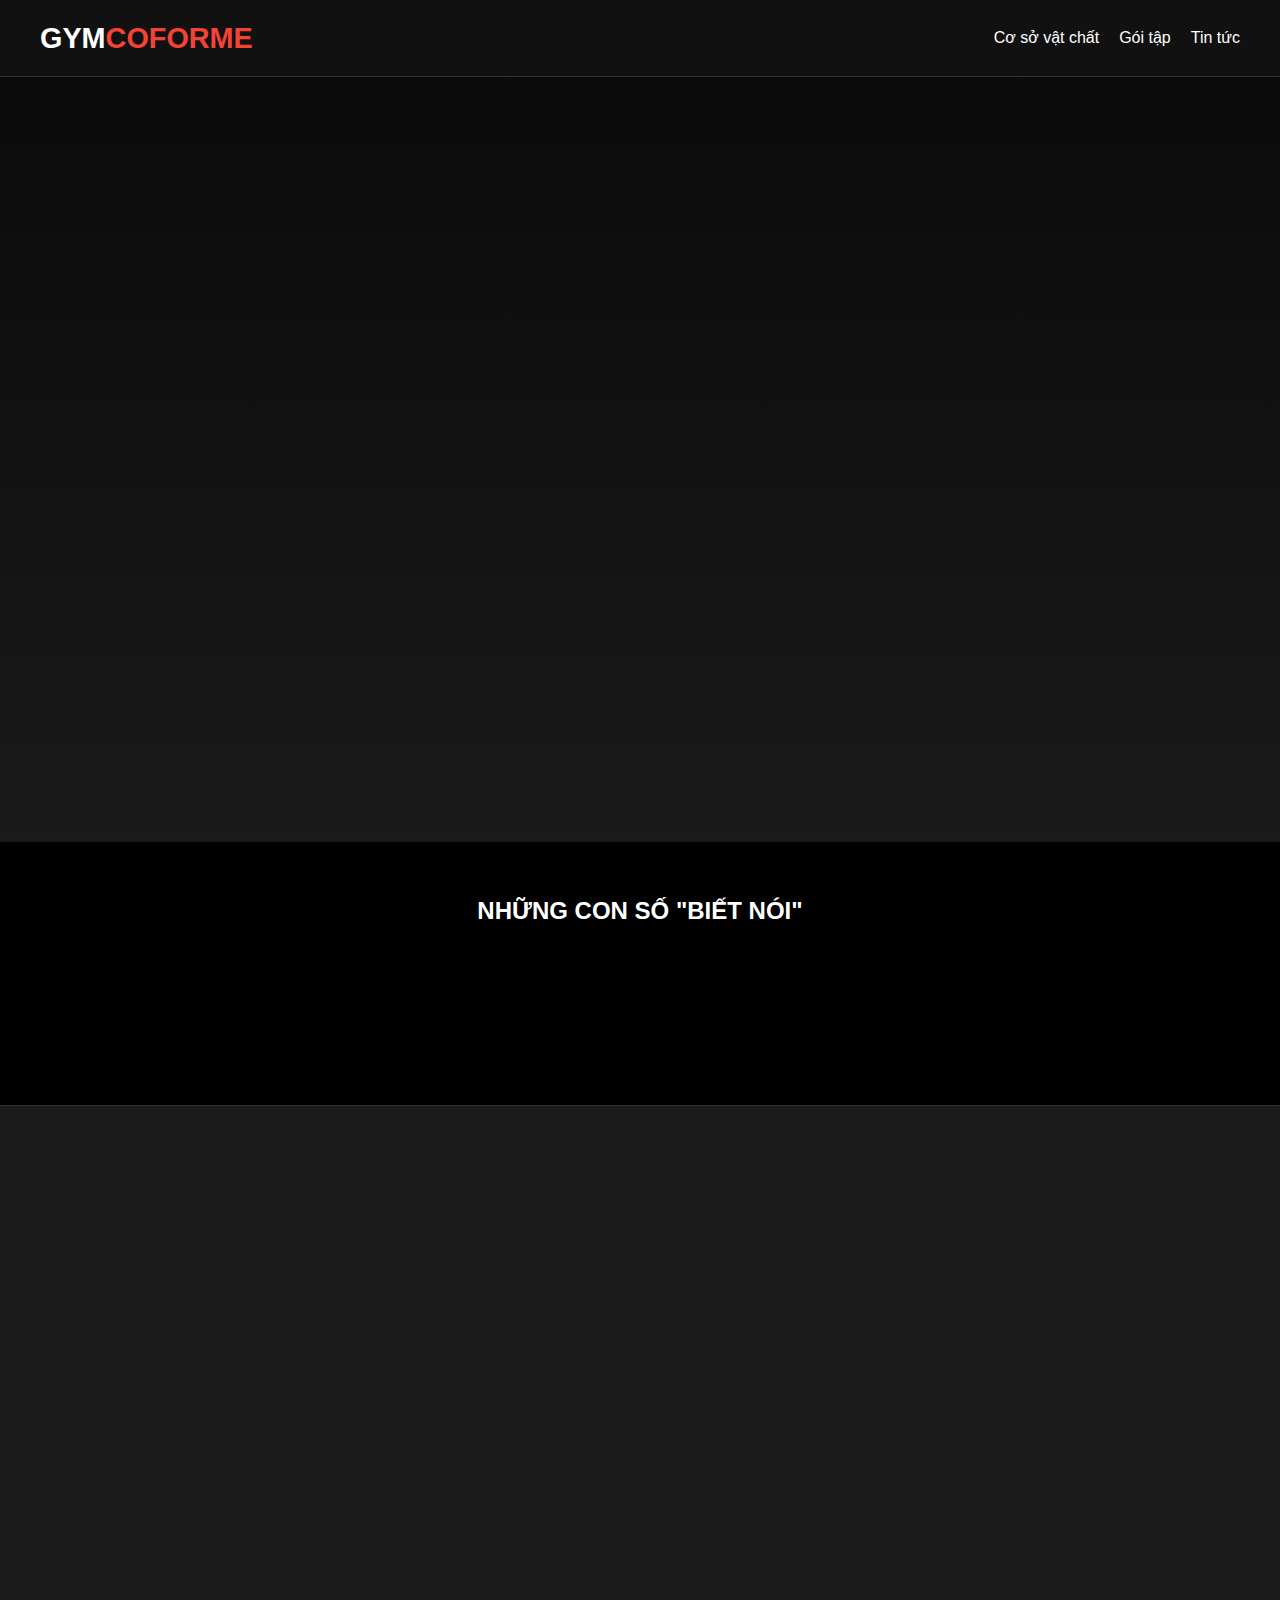
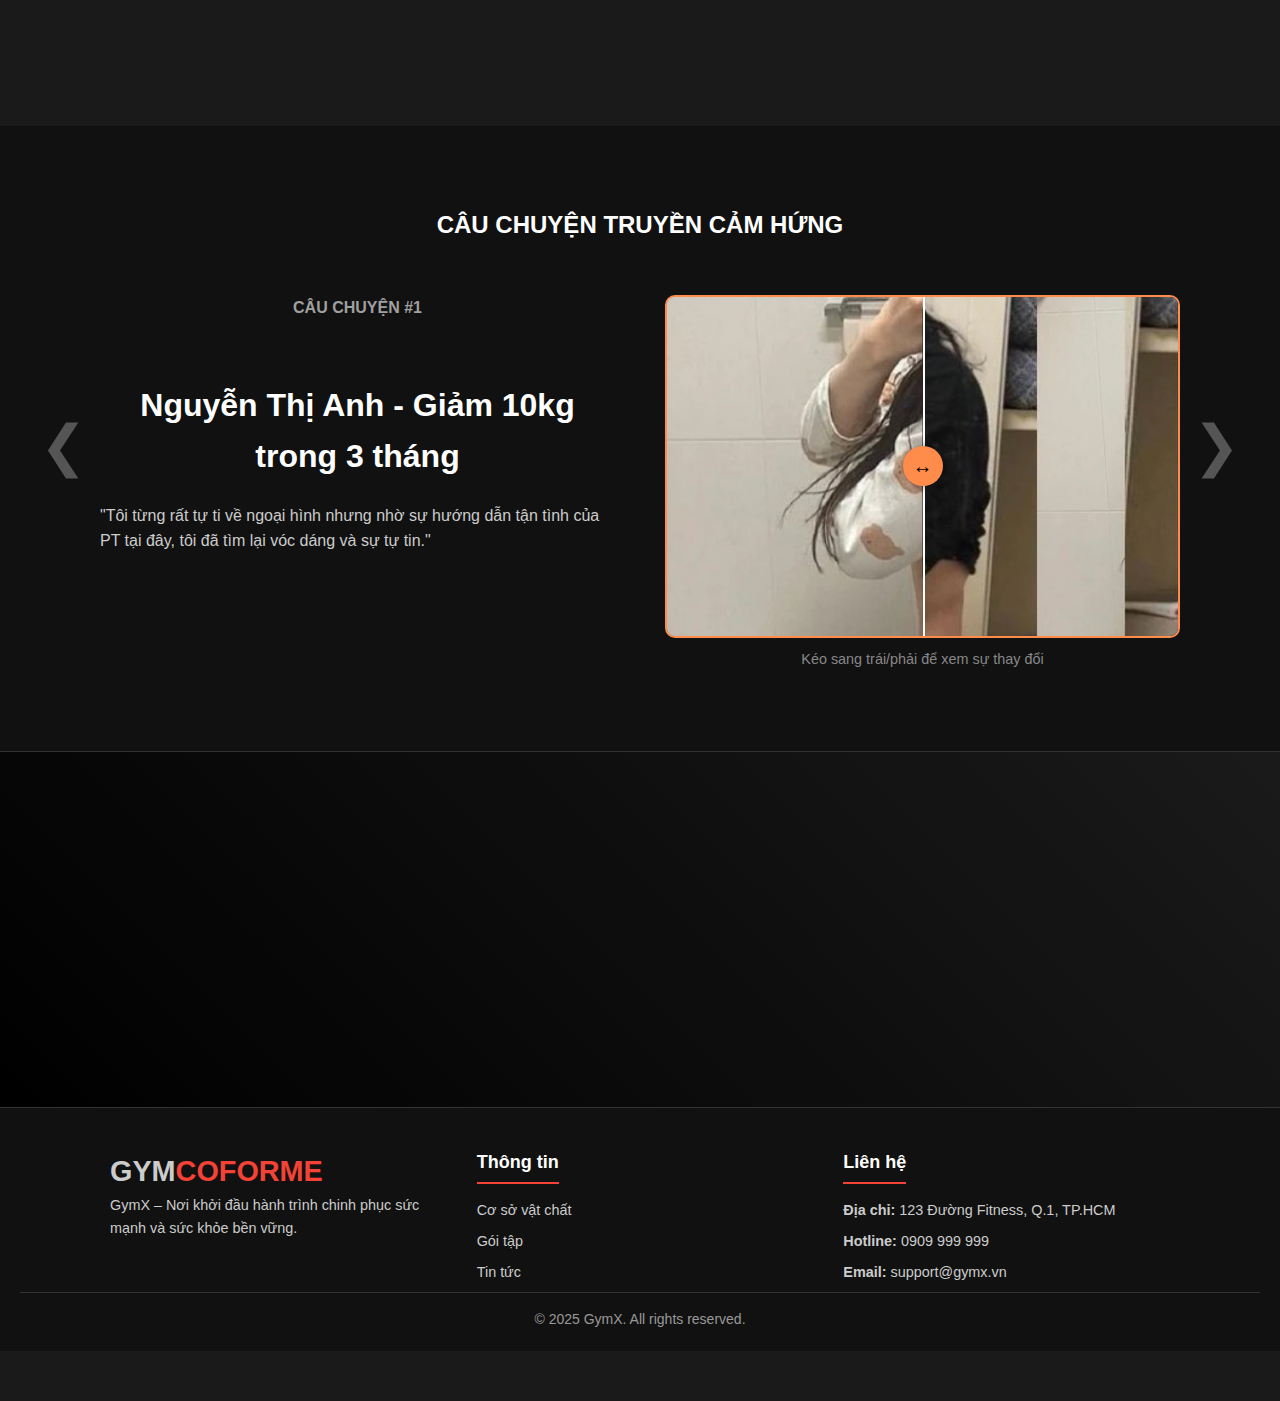
<file: index.html>
<!DOCTYPE html>
<html lang="vi">

<head>
    <meta charset="UTF-8">
    <meta name="viewport" content="width=device-width, initial-scale=1.0">
    <title>GYM CO FORME - Thay đổi hình thể, thay đổi cuộc sống</title>

    <link rel="stylesheet" href="/assets/css/pricing.css">
    <link rel="stylesheet" href="/assets/css/index.css">
</head>

<body>

    <header class="header">
        <div class="logo_header">
            <a href="/index.html">
                GYM<span>COFORME</span>
            </a>
        </div>
        <div class="menu-toggle" id="mobile-menu">
            <span></span>
            <span></span>
            <span></span>
        </div>
        <nav class="navbar_header">
            <ul>
                <li><a href="facilities.html">Cơ sở vật chất</a></li>
                <li><a href="pricing.html">Gói tập</a></li>
                <li><a href="news.html">Tin tức</a></li>
            </ul>
        </nav>
    </header>

    <section class="hero-section">
        <div class="hero-overlay"></div>
        <div class="container hero-content">
            <h1 class="fade-in-up">Khơi dậy sức mạnh <br><span>Tiềm ẩn</span> trong bạn</h1>
            <p class="fade-in-up delay-1">Hệ thống phòng tập đẳng cấp 5 sao với <br>trang thiết bị hiện đại và đội ngũ
                HLV chuyên nghiệp.</p>
        </div>
    </section>

    <main>
        <section class="stats-section">
            <h2>NHỮNG CON SỐ "BIẾT NÓI"</h2>
            <div class="container grid-4-stats">
                <div class="stat-item scroll-animate">
                    <div class="stat-number" data-target="5000">0</div>
                    <p>Hội viên tin tưởng</p>
                </div>
                <div class="stat-item scroll-animate">
                    <div class="stat-number" data-target="50">0</div>
                    <p>HLV Chuyên nghiệp</p>
                </div>
                <div class="stat-item scroll-animate">
                    <div class="stat-number" data-target="10">0</div>
                    <p>Năm kinh nghiệm</p>
                </div>
                <div class="stat-item scroll-animate">
                    <div class="stat-number" data-target="1000">0</div>
                    <p>Thiết bị nhập khẩu</p>
                </div>
            </div>
        </section>

        <section id="about" class="container section-spacing">
            <div class="section-heading scroll-animate">
                <h2>Tại sao chọn Gym Co Forme?</h2>
                <p>Chúng tôi mang đến trải nghiệm tập luyện khác biệt</p>
            </div>

            <div class="grid-3">
                <div class="feature-card scroll-animate">
                    <h3>Thiết bị hiện đại</h3>
                    <p>100% máy tập nhập khẩu từ Technogym & Life Fitness, đảm bảo an toàn và tác động cơ chuẩn xác.</p>
                </div>

                <div class="feature-card scroll-animate">
                    <h3>Dinh dưỡng khoa học</h3>
                    <p>Đo chỉ số Inbody miễn phí và thiết kế thực đơn cá nhân hóa phù hợp với mục tiêu của bạn.</p>
                </div>

                <div class="feature-card scroll-animate">
                    <h3>Không gian đẳng cấp</h3>
                    <p>Hệ thống điều hòa lọc khí, phòng tắm nóng lạnh, xông hơi thư giãn sau mỗi buổi tập.</p>
                </div>
            </div>
        </section>

        <section class="section section-gioithieu-cauchuyen">
            <h2>CÂU CHUYỆN TRUYỀN CẢM HỨNG</h2>
            <div class="story-carousel-wrapper">
                <button class="story-nav-btn prev-btn" onclick="moveStory(-1)">❮</button>

                <div class="story-container">

                    <div class="story-slide active fade">
                        <div class="content-grid">
                            <div class="text-content">
                                <h2 class="section-title">Câu chuyện #1</h2>
                                <h3 class="main-heading">Nguyễn Thị Anh - Giảm 10kg trong 3 tháng</h3>
                                <p class="description">
                                    "Tôi từng rất tự ti về ngoại hình nhưng nhờ sự hướng dẫn tận tình của PT tại
                                    đây, tôi đã tìm lại vóc dáng và sự tự tin."
                                </p>
                            </div>
                            <div>
                                <div class="comparison-container js-comparison-slider">
                                    <img src="/assets/img/giamcan1.jpg"
                                        alt="After" class="img-after">
                                    <img src="/assets/img/giamcan2.jpg"
                                        alt="Before" class="img-before">
                                    <div class="slider-line"></div>
                                    <div class="slider-handle"><span style="font-weight:bold; font-size: 20px;">↔</span>
                                    </div>
                                </div>
                                <p class="slider-note">Kéo sang trái/phải để xem sự thay đổi</p>
                            </div>
                        </div>
                    </div>

                    <div class="story-slide fade">
                        <div class="content-grid">
                            <div class="text-content">
                                <h2 class="section-title">Câu chuyện #2</h2>
                                <h3 class="main-heading">Trần Văn B - Tăng cơ giảm mỡ ngoạn mục</h3>
                                <p class="description">
                                    "Tập luyện giúp tôi khỏe và di chuyển nhẹ nhàng hơn."
                                </p>
                            </div>
                            <div>
                                <div class="comparison-container js-comparison-slider">
                                    <img src="/assets/img/giamcan3.jpg"
                                        alt="After" class="img-after">
                                    <img src="/assets/img/giamcan4.jpg"
                                        alt="Before" class="img-before">
                                    <div class="slider-line"></div>
                                    <div class="slider-handle"><span style="font-weight:bold; font-size: 20px;">↔</span>
                                    </div>
                                </div>
                                <p class="slider-note">Kéo sang trái/phải để xem sự thay đổi</p>
                            </div>
                        </div>
                    </div>


                </div>

                <button class="story-nav-btn next-btn" onclick="moveStory(1)">❯</button>
            </div>
        </section>

        <section class="cta-section">
            <div class="container">
                <h2 class="scroll-animate">Sẵn sàng thay đổi bản thân?</h2>
                <p class="scroll-animate">Đừng chần chừ. Đăng ký hôm nay để nhận ưu đãi giảm tới 30%.</p>
                <a href="pricing.html" class="btn-cta scroll-animate">Đăng ký ngay</a>
            </div>
        </section>
    </main>

    <footer class="footer">
        <div class="container footer__container">
            <div class="footer__left">
                <div class="logo_header">GYM<span>COFORME</span></div>
                <p class="footer__desc">
                    GymX – Nơi khởi đầu hành trình chinh phục sức mạnh và sức khỏe bền vững.
                </p>
                <br>
            </div>

            <div class="footer__center">
                <h3 class="footer__title">Thông tin</h3>
                <ul class="footer__menu">
                    <li><a href="facilities.html">Cơ sở vật chất</a></li>
                    <li><a href="pricing.html">Gói tập</a></li>
                    <li><a href="news.html">Tin tức</a></li>
                </ul>
            </div>

            <div class="footer__right">
                <h3 class="footer__title">Liên hệ</h3>
                <ul class="footer__contact">
                    <li><strong>Địa chỉ:</strong> 123 Đường Fitness, Q.1, TP.HCM</li>
                    <li><strong>Hotline:</strong> 0909 999 999</li>
                    <li><strong>Email:</strong> support@gymx.vn</li>
                </ul>
            </div>
        </div>
        <div class="footer__bottom">
            <p>© 2025 GymX. All rights reserved.</p>
        </div>
    </footer>

    <script src="
    /assets/js/index.js"></script>
</body>

</html>
</file>
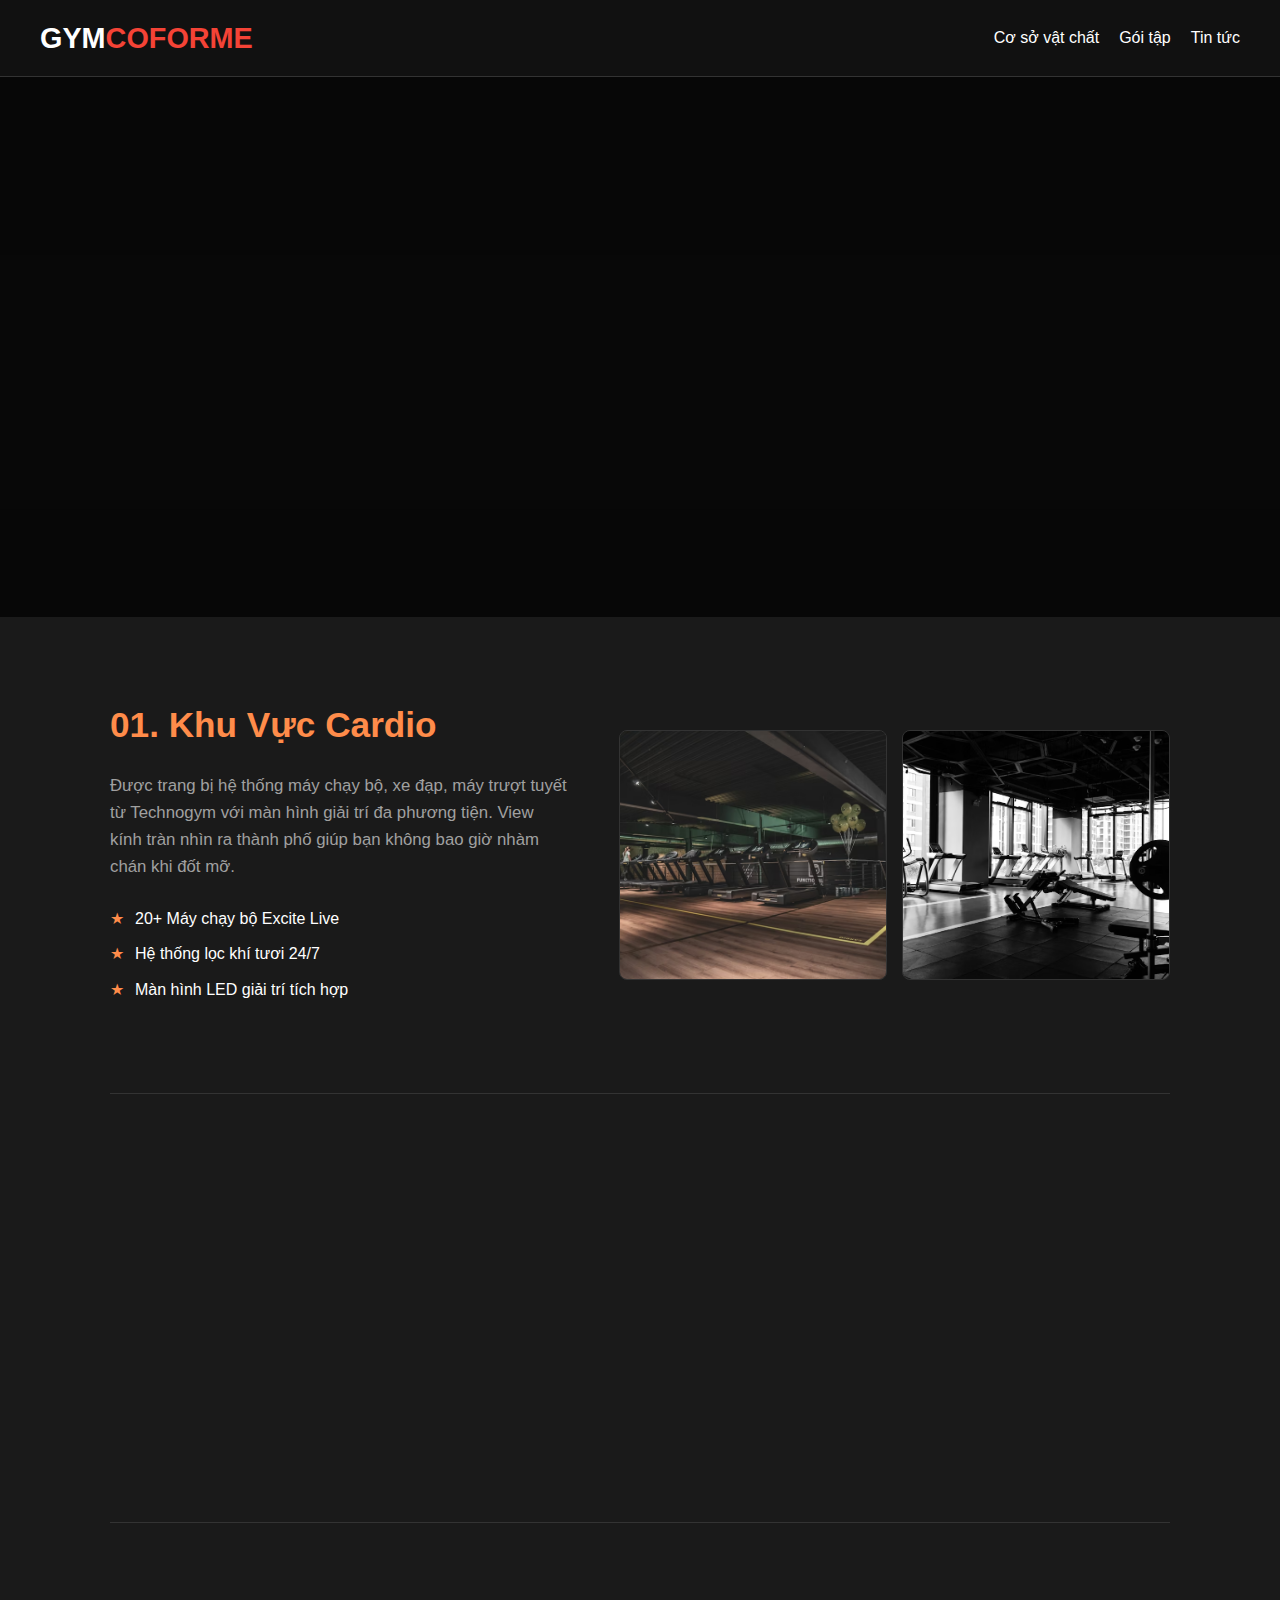
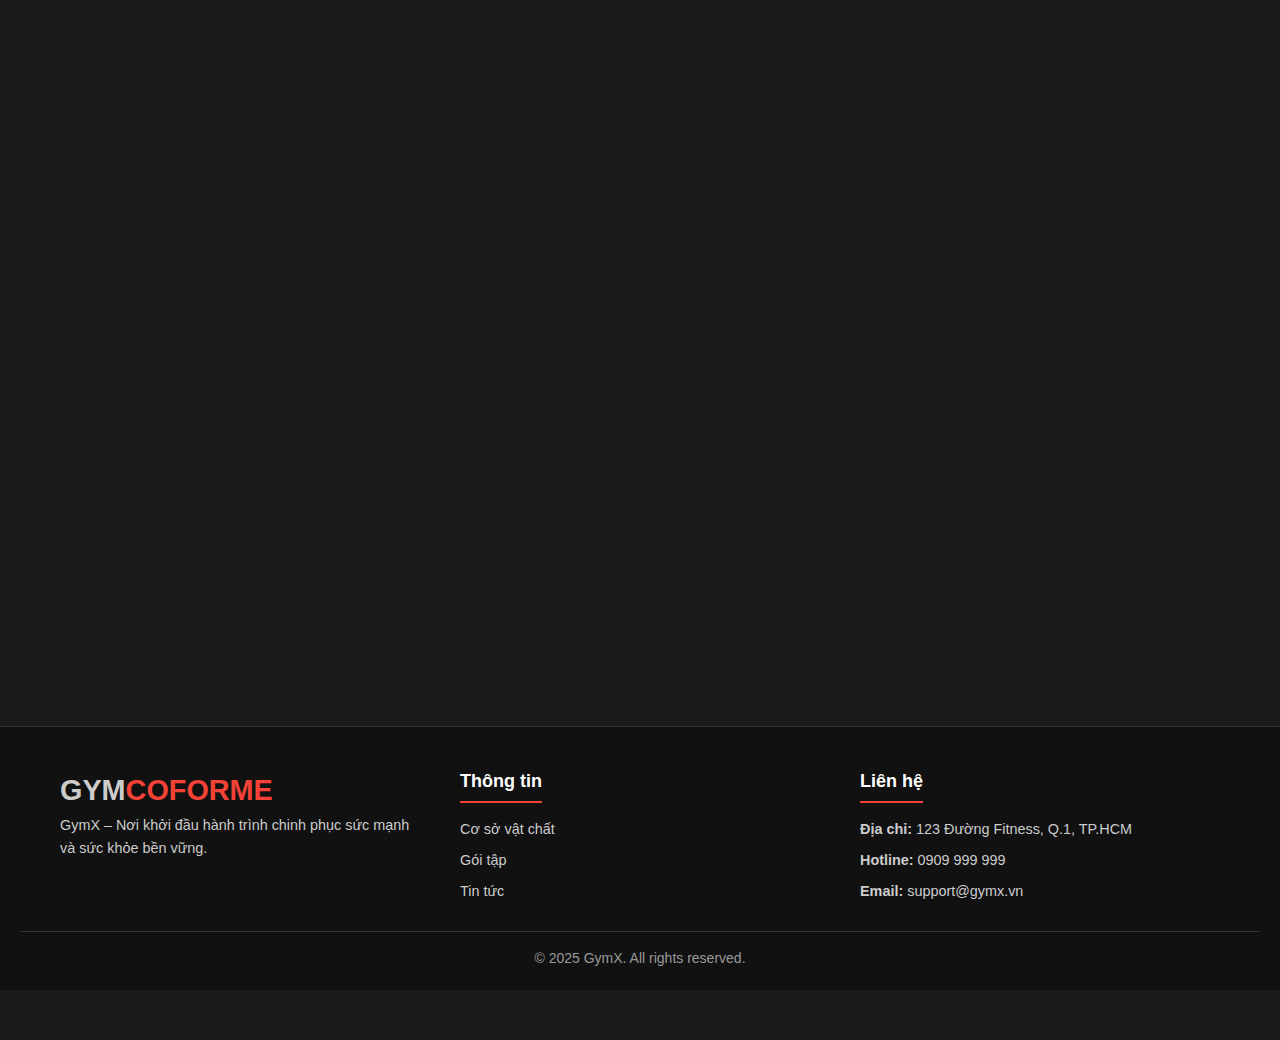
<file: facilities.html>
<!DOCTYPE html>
<html lang="vi">

<head>
    <meta charset="UTF-8">
    <meta name="viewport" content="width=device-width, initial-scale=1.0">
    <title>Cơ Sở Vật Chất - GYM CO FORME</title>
    <link rel="stylesheet" href="/assets/css/pricing.css">
    <link rel="stylesheet" href="/assets/css/facilities.css">
</head>

<body>

    <header class="header">
        <div class="logo_header">
            <a href="index.html">
                GYM<span>COFORME</span>
            </a>
        </div>
        <div class="menu-toggle" id="mobile-menu">
            <span></span>
            <span></span>
            <span></span>
        </div>
        <nav class="navbar_header">
            <ul>
                <li><a href="facilities.html">Cơ sở vật chất</a></li>
                <li><a href="pricing.html">Gói tập</a></li>
                <li><a href="news.html">Tin tức</a></li>
            </ul>
        </nav>
    </header>


    <section class="page-banner">
        <div class="banner-overlay"></div>
        <div class="container banner-content">
            <h1 class="fade-in-up">Không gian tập luyện <br><span>Đẳng cấp 5 Sao</span></h1>
            <p class="fade-in-up delay-1">Trang bị máy móc Technogym nhập khẩu 100% và không gian thoáng đãng tạo cảm hứng bất tận.</p>
        </div>
    </section>

    <main class="container">
        
        <div class="zone-section scroll-animate">
            <div class="zone-info">
                <h2 class="zone-title">01. Khu Vực Cardio</h2>
                <p class="zone-desc">Được trang bị hệ thống máy chạy bộ, xe đạp, máy trượt tuyết từ Technogym với màn hình giải trí đa phương tiện. View kính tràn nhìn ra thành phố giúp bạn không bao giờ nhàm chán khi đốt mỡ.</p>
                <ul class="zone-features">
                    <li>20+ Máy chạy bộ Excite Live</li>
                    <li>Hệ thống lọc khí tươi 24/7</li>
                    <li>Màn hình LED giải trí tích hợp</li>
                </ul>
            </div>
            <div class="zone-gallery">
                <div class="gallery-item">
                    <img src="/assets/img/may-chay-bo.avif" alt="Máy chạy bộ hiện đại">
                    <div class="overlay"><span class="zoom-icon"></span></div>
                </div>
                <div class="gallery-item">
                    <img src="/assets/img/dap-xe.avif" alt="Khu vực đạp xe">
                    <div class="overlay"><span class="zoom-icon"></span></div>
                </div>
            </div>
        </div>

        <hr class="divider">

        <div class="zone-section reverse scroll-animate">
            <div class="zone-info">
                <h2 class="zone-title">02. Khu Vực Free Weights</h2>
                <p class="zone-desc">Thiên đường cho Gymer với dải tạ đôi (Dumbbell) từ 2kg đến 60kg. Sàn cao su EPDM chịu lực, giảm chấn thương, giúp bạn tự tin chinh phục những mức tạ nặng nhất.</p>
                <ul class="zone-features">
                    <li>Dàn Rack chuẩn Olympic</li>
                    <li>Ghế tập đa năng điều chỉnh linh hoạt</li>
                    <li>Không gian rộng, không lo va chạm</li>
                </ul>
            </div>
            <div class="zone-gallery">
                <div class="gallery-item">
                    <img src="/assets/img/ta-dumb.avif" alt="Khu tạ Dumbbell">
                    <div class="overlay"><span class="zoom-icon"></span></div>
                </div>
                <div class="gallery-item">
                    <img src="assets/img/nang-nguc.avif" alt="Bench Press">
                    <div class="overlay"><span class="zoom-icon"></span></div>
                </div>
            </div>
        </div>

        <hr class="divider">

        <div class="zone-section scroll-animate">
            <div class="zone-info">
                <h2 class="zone-title">03. Tiện Ích & Thư Giãn</h2>
                <p class="zone-desc">Sau buổi tập mệt mỏi, hãy thư giãn tại khu vực Sauna (xông hơi) hoặc thưởng thức đồ uống protein tại quầy Bar. Phòng thay đồ sang trọng, bảo mật tuyệt đối.</p>
                <ul class="zone-features">
                    <li>Locker khóa từ Smartkey</li>
                    <li>Phòng xông hơi Ướt & Khô</li>
                    <li>Khăn tập & nước uống miễn phí</li>
                </ul>
            </div>
            <div class="zone-gallery">
                <div class="gallery-item">
                    <img src="/assets/img/sauna.jpg" alt="Phòng Sauna">
                    <div class="overlay"><span class="zoom-icon"></span></div>
                </div>
                <div class="gallery-item">
                    <img src="/assets/img/locker.jpg" alt="Locker Room">
                    <div class="overlay"><span class="zoom-icon"></span></div>
                </div>
            </div>
        </div>

        <div class="facility-cta scroll-animate">
            <h2>Trăm nghe không bằng một thấy</h2>
            <p>Hãy đến tham quan trực tiếp để cảm nhận không gian tập luyện đẳng cấp.</p>
            <a href="/pricing.html" class="btn-cta-glow">Đăng ký ngay</a>
        </div>

    </main>


    <footer class="footer">
        <div class="container footer__container">
            <div class="footer__left">
                <div class="logo_header">GYM<span>COFORME</span></div>
                <p class="footer__desc">
                    GymX – Nơi khởi đầu hành trình chinh phục sức mạnh và sức khỏe bền vững.
                </p>
                <br>
            </div>

            <div class="footer__center">
                <h3 class="footer__title">Thông tin</h3>
                <ul class="footer__menu">
                    <li><a href="facilities.html">Cơ sở vật chất</a></li>
                    <li><a href="pricing.html">Gói tập</a></li>
                    <li><a href="news.html">Tin tức</a></li>
                </ul>
            </div>

            <div class="footer__right">
                <h3 class="footer__title">Liên hệ</h3>
                <ul class="footer__contact">
                    <li><strong>Địa chỉ:</strong> 123 Đường Fitness, Q.1, TP.HCM</li>
                    <li><strong>Hotline:</strong> 0909 999 999</li>
                    <li><strong>Email:</strong> support@gymx.vn</li>
                </ul>
            </div>
        </div>
        <div class="footer__bottom">
            <p>© 2025 GymX. All rights reserved.</p>
        </div>
    </footer>

    <script src="/assets/js/facilities.js"></script>
</body>
</html>
</file>
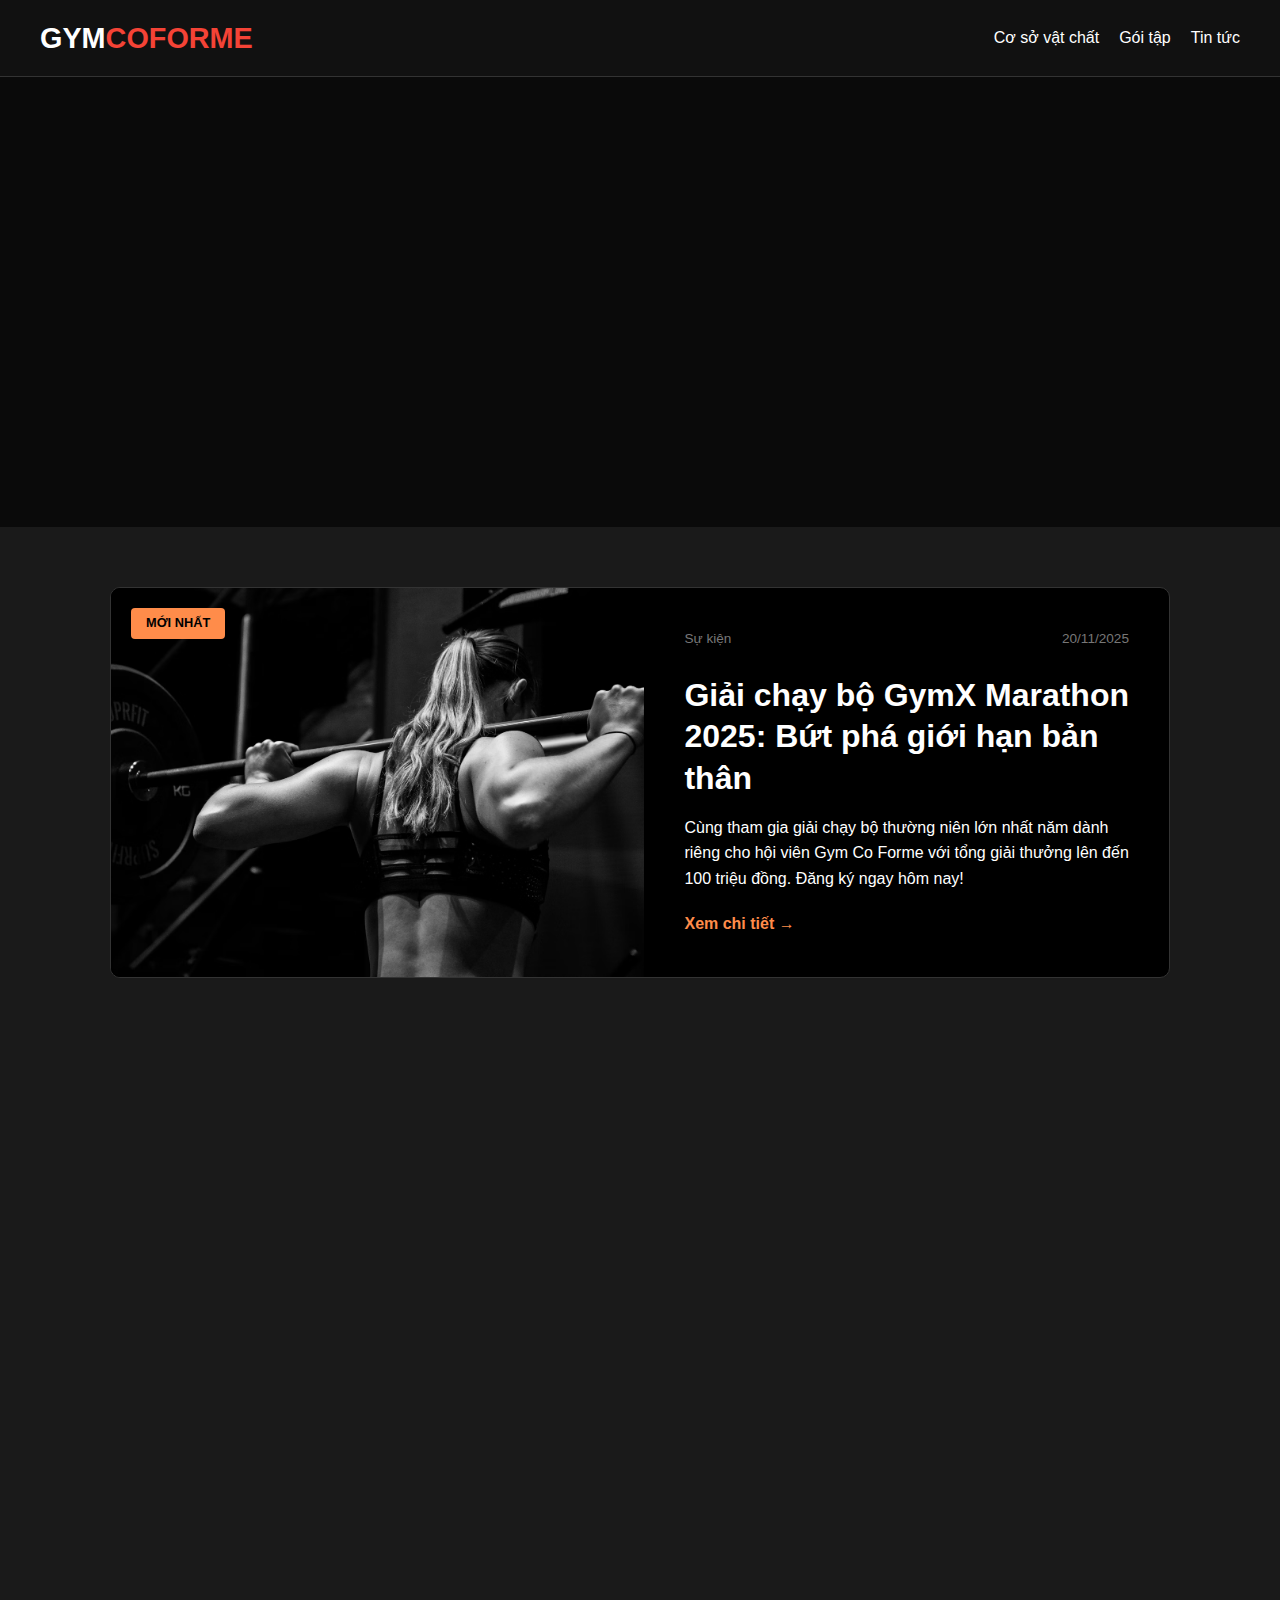
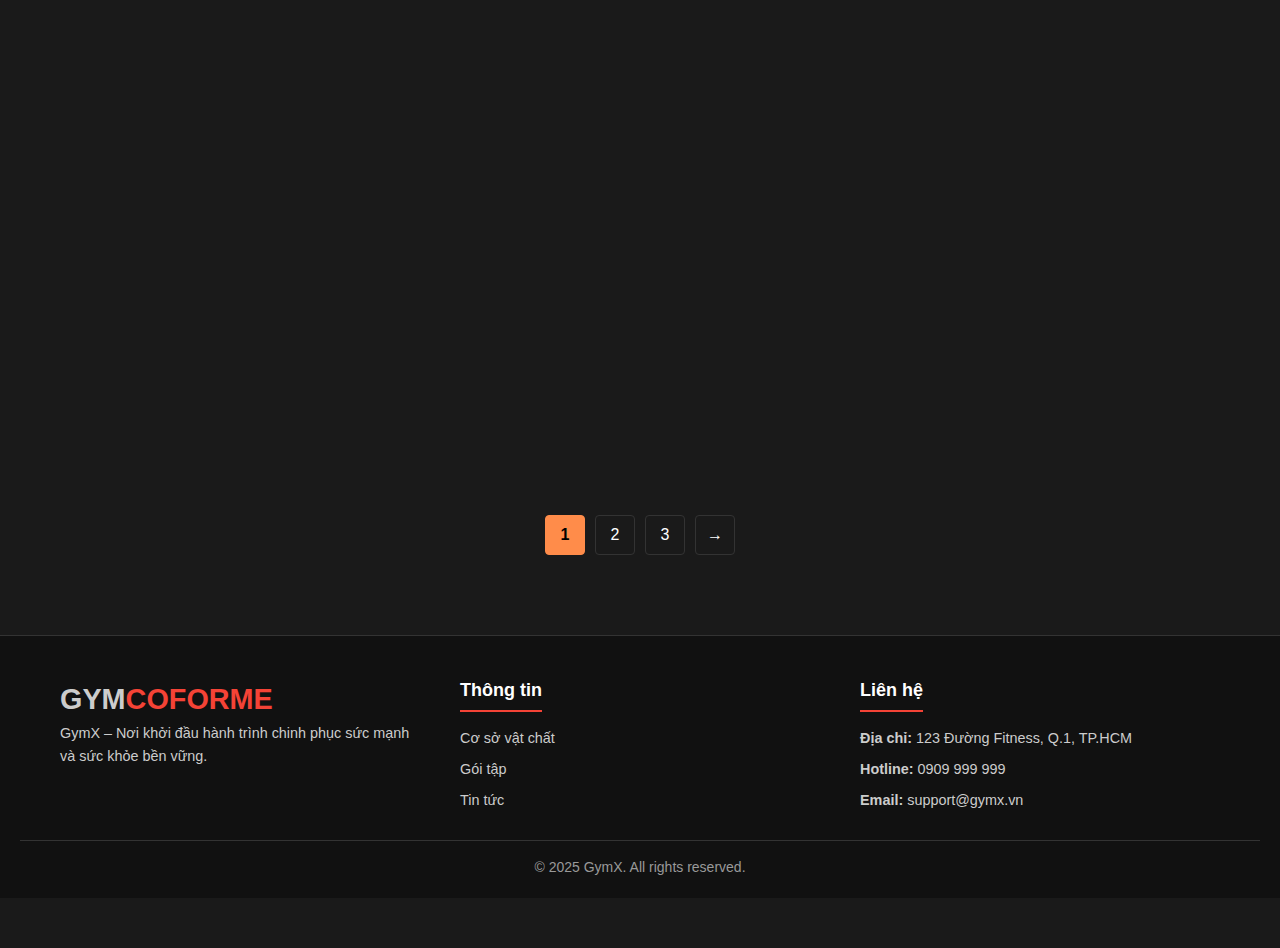
<file: news.html>
<!DOCTYPE html>
<html lang="vi">

<head>
    <meta charset="UTF-8">
    <meta name="viewport" content="width=device-width, initial-scale=1.0">
    <title>Tin Tức & Sự Kiện - GYM CO FORME</title>

    <link rel="stylesheet" href="/assets/css/pricing.css">
    <link rel="stylesheet" href="/assets/css/news.css">
</head>

<body>
    <header class="header">
        <div class="logo_header">
            <a href="index.html">
                GYM<span>COFORME</span>
            </a>
        </div>
        <div class="menu-toggle" id="mobile-menu">
            <span></span>
            <span></span>
            <span></span>
        </div>
        <nav class="navbar_header">
            <ul>
                <li><a href="facilities.html">Cơ sở vật chất</a></li>
                <li><a href="pricing.html">Gói tập</a></li>
                <li><a href="news.html">Tin tức</a></li>
            </ul>
        </nav>
    </header>

    <section class="news-banner">
        <div class="banner-overlay"></div>
        <div class="container banner-content">
            <h1 class="fade-in-up">Góc chia sẻ <br><span>Kiến thức & Sự kiện</span></h1>
            <p class="fade-in-up delay-1">Cập nhật những phương pháp tập luyện khoa học, bí quyết dinh dưỡng và thông
                báo mới nhất từ Gym Co Forme.</p>
        </div>
    </section>

    <main class="container main-content">

        <section class="featured-post scroll-animate">
            <div class="featured-img">
                <img src="/assets/img/news.avif"
                    alt="Featured News">
                <div class="badge">Mới nhất</div>
            </div>
            <div class="featured-info">
                <div class="meta">
                    <span class="category-tag">Sự kiện</span>
                    <span class="date">20/11/2025</span>
                </div>
                <h2><a href="#">Giải chạy bộ GymX Marathon 2025: Bứt phá giới hạn bản thân</a></h2>
                <p>Cùng tham gia giải chạy bộ thường niên lớn nhất năm dành riêng cho hội viên Gym Co Forme với tổng
                    giải thưởng lên đến 100 triệu đồng. Đăng ký ngay hôm nay!</p>
                <a href="#" class="read-more-btn">Xem chi tiết &rarr;</a>
            </div>
        </section>

        <div class="filter-bar scroll-animate">
            <button class="filter-btn active" onclick="filterNews('all')">Tất cả</button>
            <button class="filter-btn" onclick="filterNews('kienthuc')">Kiến thức tập</button>
            <button class="filter-btn" onclick="filterNews('dinhduong')">Dinh dưỡng</button>
            <button class="filter-btn" onclick="filterNews('sukien')">Thông báo & Sự kiện</button>
        </div>

        <div class="news-grid">

            <article class="news-card scroll-animate" data-category="kienthuc">
                <div class="card-thumb">
                    <img src="/assets/img/news1.avif"
                        alt="News 1">
                </div>
                <div class="card-body">
                    <div class="meta">
                        <span class="cat-text">Kiến thức</span>
                        <span class="date">18/11/2025</span>
                    </div>
                    <h3><a href="#">5 Bài tập ngực hiệu quả nhất cho nam giới</a></h3>
                    <p>Tổng hợp các bài tập tác động toàn diện vào cơ ngực trên, giữa và dưới giúp bạn có bộ ngực vạm
                        vỡ.</p>
                    <a href="#" class="card-link">Đọc tiếp</a>
                </div>
            </article>

            <article class="news-card scroll-animate" data-category="dinhduong">
                <div class="card-thumb">
                    <img src="/assets/img/news2.avif"
                        alt="News 2">
                </div>
                <div class="card-body">
                    <div class="meta">
                        <span class="cat-text">Dinh dưỡng</span>
                        <span class="date">15/11/2025</span>
                    </div>
                    <h3><a href="#">Chế độ Eat Clean: Nên bắt đầu từ đâu?</a></h3>
                    <p>Hướng dẫn chi tiết thực đơn Eat Clean 7 ngày cho người mới bắt đầu, giúp giảm mỡ tăng cơ tự
                        nhiên.</p>
                    <a href="#" class="card-link">Đọc tiếp</a>
                </div>
            </article>

            <article class="news-card scroll-animate" data-category="sukien">
                <div class="card-thumb">
                    <img src="/assets/img/news4.avif"
                        alt="News 3">
                </div>
                <div class="card-body">
                    <div class="meta">
                        <span class="cat-text">Sự kiện</span>
                        <span class="date">10/11/2025</span>
                    </div>
                    <h3><a href="#">Thông báo bảo trì hệ thống Locker ngày 25/11</a></h3>
                    <p>Chúng tôi sẽ tiến hành nâng cấp hệ thống khóa từ Smartkey tại khu vực Locker nam. Xin quý khách
                        lưu ý.</p>
                    <a href="#" class="card-link">Đọc tiếp</a>
                </div>
            </article>

            <article class="news-card scroll-animate" data-category="dinhduong">
                <div class="card-thumb">
                    <img src="/assets/img/news3.avif"
                        alt="News 4">
                </div>
                <div class="card-body">
                    <div class="meta">
                        <span class="cat-text">Dinh dưỡng</span>
                        <span class="date">05/11/2025</span>
                    </div>
                    <h3><a href="#">Whey Protein và Mass Gainer: Đừng nhầm lẫn!</a></h3>
                    <p>Phân biệt công dụng của 2 loại thực phẩm bổ sung phổ biến nhất để chọn đúng loại phù hợp với mục
                        tiêu.</p>
                    <a href="#" class="card-link">Đọc tiếp</a>
                </div>
            </article>

            <article class="news-card scroll-animate" data-category="kienthuc">
                <div class="card-thumb">
                    <img src="/assets/img/news5.avif"
                        alt="News 5">
                </div>
                <div class="card-body">
                    <div class="meta">
                        <span class="cat-text">Kiến thức</span>
                        <span class="date">01/11/2025</span>
                    </div>
                    <h3><a href="#">Cardio trước hay sau khi tập tạ?</a></h3>
                    <p>Câu hỏi muôn thuở của Gymer. Câu trả lời phụ thuộc hoàn toàn vào mục tiêu: Tăng sức bền hay Tăng
                        cơ.</p>
                    <a href="#" class="card-link">Đọc tiếp</a>
                </div>
            </article>

        </div>

        <div class="pagination">
            <a href="#" class="page-btn active">1</a>
            <a href="#" class="page-btn">2</a>
            <a href="#" class="page-btn">3</a>
            <a href="#" class="page-btn">&rarr;</a>
        </div>

    </main>

    <footer class="footer">
        <div class="container footer__container">
            <div class="footer__left">
                <div class="logo_header">GYM<span>COFORME</span></div>
                <p class="footer__desc">
                    GymX – Nơi khởi đầu hành trình chinh phục sức mạnh và sức khỏe bền vững.
                </p>
                <br>
            </div>

            <div class="footer__center">
                <h3 class="footer__title">Thông tin</h3>
                <ul class="footer__menu">
                    <li><a href="facilities.html">Cơ sở vật chất</a></li>
                    <li><a href="pricing.html">Gói tập</a></li>
                    <li><a href="news.html">Tin tức</a></li>
                </ul>
            </div>

            <div class="footer__right">
                <h3 class="footer__title">Liên hệ</h3>
                <ul class="footer__contact">
                    <li><strong>Địa chỉ:</strong> 123 Đường Fitness, Q.1, TP.HCM</li>
                    <li><strong>Hotline:</strong> 0909 999 999</li>
                    <li><strong>Email:</strong> support@gymx.vn</li>
                </ul>
            </div>
        </div>
        <div class="footer__bottom">
            <p>© 2025 GymX. All rights reserved.</p>
        </div>
    </footer>

    <script src="/assets/js/news.js"></script>
</body>

</html>
</file>
<file: assets/css/pricing.css>
:root {
    --primary-color: #ff8c4a;
    --bg-body: #1a1a1a;
    --bg-card: #000;
    --bg-input: #2a2a2a;
    --text-main: #fff;
    --text-gray: #a0a0a0;
    --border-color: #333;
    --success-color: #28a745;
    --error-color: #ff4d4d;
}

* {
    margin: 0;
    padding: 0;
    box-sizing: border-box;
}

body {
    font-family: 'Segoe UI', sans-serif;
    line-height: 1.6;
    color: var(--text-main);
    background-color: var(--bg-body);
    padding-bottom: 50px;
}

a {
    text-decoration: none;
    color: inherit;
}

.container {
    max-width: 1100px;
    margin: 0 auto;
    padding: 0 20px;
}

.text-primary {
    color: var(--primary-color);
}

.hidden {
    display: none !important;
}

/* --- HEADER --- */
.header {
    background: #111;
    color: white;
    display: flex;
    justify-content: space-between;
    align-items: center;
    padding: 15px 40px;
    position: sticky;
    top: 0;
    z-index: 100;
    border-bottom: 1px solid var(--border-color);
}

.logo_header {
    font-size: 1.8rem;
    font-weight: bold;
}

.logo_header span {
    color: #f44336;
}

/* Menu Navbar (Desktop View) */
.navbar_header ul {
    display: flex;
    list-style: none;
    gap: 20px;
}

.navbar_header a {
    color: #fff;
    font-weight: 500;
    transition: color 0.3s;
}

.navbar_header a:hover {
    color: var(--primary-color);
}

.button-primary-nav {
    background: #f44336;
    color: white;
    padding: 8px 15px;
    border-radius: 5px;
}

.button-primary-nav:hover {
    background: white;
    color: #f44336;
}

/* Toggle Menu Icon (Default: HIDDEN) */
.menu-toggle {
    display: none;
    /* Ẩn icon menu trên desktop */
    cursor: pointer;
}

.menu-toggle span {
    display: block;
    width: 25px;
    height: 3px;
    background: #fff;
    margin: 5px 0;
}

/* Mobile Menu Active State */
.navbar_header.active {
    display: block;
    position: absolute;
    top: 70px;
    right: 0;
    background: #000;
    width: 100%;
    padding: 20px;
    z-index: 99;
}

.navbar_header.active ul {
    flex-direction: column;
    text-align: center;
    gap: 15px;
    /* Thêm khoảng cách cho menu dọc */
}

/* --- FOOTER --- */
.footer {
    background: #111;
    color: #ccc;
    padding: 40px 20px 20px;
    font-size: 0.9rem;
    border-top: 1px solid var(--border-color);
}

.footer__container {
    display: flex;
    justify-content: space-between;
    align-items: flex-start;
    gap: 40px;
    max-width: 1200px;
    margin: 0 auto;
    padding-bottom: 20px;
    flex-wrap: wrap;
}

.footer__left,
.footer__center,
.footer__right {
    flex: 1;
    min-width: 250px;
}

.footer__title {
    font-size: 18px;
    margin-bottom: 15px;
    font-weight: 600;
    border-bottom: 2px solid #f44336;
    display: inline-block;
    padding-bottom: 5px;
    color: #fff;
}

.footer__menu,
.footer__contact {
    list-style: none;
}

.footer__menu li,
.footer__contact li {
    margin-bottom: 8px;
}

.footer__menu a:hover {
    color: #f44336;
}

.footer__bottom {
    border-top: 1px solid #333;
    text-align: center;
    padding-top: 15px;
    font-size: 14px;
    color: #999;
}

/* --- SECTION HEADING --- */
.section-heading {
    text-align: center;
    margin-bottom: 50px;
    margin-top: 60px;
}

.section-heading h2 {
    color: var(--primary-color);
    font-size: 2rem;
    text-transform: uppercase;
    font-weight: 700;
    margin-bottom: 10px;
}

.section-heading p {
    font-size: 1rem;
    color: var(--text-gray);
    font-weight: 400;
    max-width: 600px;
    margin: 0 auto;
}

/* --- GRID & CARD --- */
.grid-3 {
    display: grid;
    grid-template-columns: repeat(3, 1fr);
    gap: 30px;
    margin-bottom: 60px;
    align-items: center;
}

.grid-item {
    background: var(--bg-card);
    border: 1px solid var(--border-color);
    padding: 30px 20px;
    border-radius: 8px;
    transition: all 0.4s ease;
    display: flex;
    flex-direction: column;
    align-items: center;
    justify-content: center;
    position: relative;
    min-height: 350px;
}

.grid-item.popular {
    transform: scale(1.1);
    border: 2px solid var(--primary-color);
    background: linear-gradient(145deg, #151515, #000);
    box-shadow: 0 0 20px rgba(255, 140, 74, 0.1);
    z-index: 10;
}

.grid-item.popular:hover {
    transform: scale(1.15);
    border-color: #fff;
    box-shadow: 0 0 40px rgba(255, 140, 74, 0.4);
}

.grid-item:not(.popular):hover {
    transform: translateY(-5px);
    border-color: #777;
}

.promo-tag {
    position: absolute;
    top: 0;
    right: 20px;
    background-color: #333;
    color: #fff;
    padding: 5px 15px;
    font-size: 0.8rem;
    border-bottom-left-radius: 8px;
    border-bottom-right-radius: 8px;
    text-transform: uppercase;
    font-weight: 700;
}

.grid-item.popular .promo-tag {
    background-color: var(--primary-color);
    color: #000;
    padding: 8px 20px;
}

.grid-item h3 {
    margin-bottom: 20px;
    text-transform: uppercase;
    color: #fff;
    font-size: 1.2rem;
    text-align: center;
}

.grid-item.popular h3 {
    font-size: 1.5rem;
    font-weight: 800;
    color: var(--primary-color);
}

.grid-item .price-display {
    font-size: 1.5rem;
    color: var(--primary-color);
    margin-bottom: 20px;
    font-weight: bold;
}

.btn-register {
    background: #333;
    color: #fff;
    border: none;
    padding: 12px 30px;
    border-radius: 4px;
    font-size: 0.9rem;
    cursor: pointer;
    transition: 0.3s;
    font-weight: 600;
    text-transform: uppercase;
}

.grid-item.popular .btn-register {
    background: var(--primary-color);
    color: #000;
    padding: 15px 40px;
    font-size: 1rem;
    box-shadow: 0 4px 15px rgba(255, 140, 74, 0.3);
}

.btn-register:hover {
    background: var(--primary-color);
    color: #000;
}

.grid-item.popular .btn-register:hover {
    background: #fff;
    color: #000;
    transform: scale(1.05);
}

/* --- PRICING TABS & SWITCHES --- */
.category-tabs {
    display: flex;
    justify-content: center;
    gap: 20px;
    margin-bottom: 20px;
}

.cat-btn {
    min-width: 150px;
    padding: 12px;
    border: 1px solid var(--border-color);
    background: var(--bg-card);
    color: var(--text-gray);
    cursor: pointer;
    border-radius: 4px;
    text-transform: uppercase;
    font-weight: 700;
    transition: 0.3s;
}

.cat-btn.active {
    border-color: var(--primary-color);
    color: var(--primary-color);
    background: rgba(255, 140, 74, 0.1);
}

.duration-switch {
    display: flex;
    justify-content: center;
    margin-bottom: 30px;
    background: #000;
    width: fit-content;
    margin-left: auto;
    margin-right: auto;
    border-radius: 30px;
    border: 1px solid #333;
    padding: 5px;
}

.dur-btn {
    padding: 8px 25px;
    border-radius: 25px;
    border: none;
    background: transparent;
    color: #888;
    font-weight: 600;
    cursor: pointer;
    transition: 0.3s;
}

.dur-btn.active {
    background: #333;
    color: #fff;
}

.dur-btn.active-compare {
    background: var(--primary-color);
    color: #000;
}

/* --- PRICING TABLE --- */
.pricing-table-container {
    border: 1px solid var(--border-color);
    background: var(--bg-card);
    border-radius: 8px;
    margin-bottom: 80px;
}

.table-wrapper-mobile {
    width: 100%;
    overflow-x: auto;
    -webkit-overflow-scrolling: touch;
}

.pricing-table {
    width: 100%;
    border-collapse: collapse;
    color: var(--text-gray);
}

.pricing-table th,
.pricing-table td {
    padding: 20px;
    text-align: center;
    border-bottom: 1px solid var(--border-color);
    vertical-align: middle;
}

.pricing-table th {
    background: #111;
    color: var(--primary-color);
    text-transform: uppercase;
    font-size: 1.1rem;
    min-width: 150px;
}

.pricing-table td:first-child {
    text-align: left;
    color: #fff;
    font-weight: 600;
    width: 30%;
    min-width: 180px;
    padding-left: 30px;
    border-right: 1px solid var(--border-color);
    position: sticky;
    left: 0;
    background: var(--bg-card);
    z-index: 2;
}

.price-text {
    font-size: 1.3rem;
    color: var(--text-main);
    font-weight: bold;
    display: block;
    margin-bottom: 5px;
}

.table-desc {
    font-size: 0.9rem;
    line-height: 1.6;
    color: #ccc;
}

.btn-table-pill {
    display: inline-block;
    margin-top: 8px;
    padding: 6px 20px;
    background: var(--primary-color);
    color: #000;
    border: none;
    border-radius: 50px;
    font-size: 0.8rem;
    font-weight: 700;
    cursor: pointer;
    transition: all 0.3s ease;
    box-shadow: 0 4px 10px rgba(255, 140, 74, 0.2);
    text-transform: uppercase;
}

.btn-table-pill:hover {
    transform: translateY(-2px);
    box-shadow: 0 6px 15px rgba(255, 140, 74, 0.4);
    background: #fff;
}

.col-compare {
    display: none;
}

.pricing-table.show-compare .col-compare {
    display: table-cell;
    animation: fadeIn 0.5s ease forwards;
    background-color: rgba(255, 140, 74, 0.03);
}

@keyframes fadeIn {
    from {
        opacity: 0;
        transform: translateY(-10px);
    }

    to {
        opacity: 1;
        transform: translateY(0);
    }
}

.pricing-block {
    display: none;
}

.pricing-block.active-table {
    display: block;
}

/* --- FORM STYLES --- */
.form-wrapper {
    background-color: var(--bg-card);
    border: 1px solid var(--border-color);
    border-radius: 12px;
    padding: 40px;
    box-shadow: 0 10px 30px rgba(0, 0, 0, 0.5);
    margin-bottom: 100px;
}

.steps {
    display: flex;
    margin-bottom: 30px;
    border-bottom: 1px solid var(--border-color);
    padding-bottom: 15px;
}

.step {
    flex: 1;
    text-align: center;
    color: var(--text-gray);
    font-size: 0.9rem;
    position: relative;
    opacity: 0.5;
    transition: 0.3s;
}

.step.active {
    color: var(--primary-color);
    font-weight: 700;
    opacity: 1;
}

.step.active::after {
    content: '';
    position: absolute;
    bottom: -16px;
    left: 0;
    width: 100%;
    height: 2px;
    background: var(--primary-color);
}

.row {
    display: flex;
    gap: 20px;
    margin-bottom: 15px;
}

.input-group {
    flex: 1;
    margin-bottom: 15px;
}

.input-group label {
    display: block;
    margin-bottom: 8px;
    font-size: 0.9rem;
    color: #ccc;
}

input,
select {
    width: 100%;
    padding: 12px;
    background: var(--bg-input);
    border: 1px solid var(--border-color);
    color: #fff;
    border-radius: 6px;
    font-size: 1rem;
    transition: 0.3s;
}

input:focus,
select:focus {
    outline: none;
    border-color: var(--primary-color);
}

.input-error {
    border-color: var(--error-color) !important;
}

.error-text {
    color: var(--error-color);
    font-size: 0.8rem;
    margin-top: 5px;
    display: none;
    animation: slideDown 0.3s ease;
}

@keyframes slideDown {
    from {
        opacity: 0;
        transform: translateY(-5px);
    }

    to {
        opacity: 1;
        transform: translateY(0);
    }
}

.btn-group {
    display: flex;
    justify-content: space-between;
    margin-top: 30px;
}

.btn-ghost {
    background: transparent;
    color: #fff;
    border: 1px solid #555;
    padding: 10px 25px;
    border-radius: 6px;
    cursor: pointer;
}

.btn-primary {
    background: var(--primary-color);
    color: #000;
    border: none;
    padding: 10px 30px;
    border-radius: 6px;
    font-weight: bold;
    cursor: pointer;
}

.summary-box {
    background: #111;
    padding: 20px;
    border-radius: 8px;
    border: 1px solid #333;
    margin-bottom: 20px;
}

.summary-row {
    display: flex;
    justify-content: space-between;
    margin-bottom: 10px;
    border-bottom: 1px dashed #333;
    padding-bottom: 10px;
}

.summary-total {
    font-size: 1.2rem;
    color: var(--primary-color);
    font-weight: bold;
    text-align: right;
}

.qr-section {
    text-align: center;
    margin: 20px 0;
    padding: 20px;
    background: #fff;
    color: #000;
    border-radius: 8px;
}

.upload-box {
    margin-top: 20px;
    border: 2px dashed #555;
    padding: 20px;
    text-align: center;
    border-radius: 8px;
    cursor: pointer;
}

#success-message {
    text-align: center;
    padding: 50px 20px;
}

.success-icon {
    font-size: 4rem;
    color: var(--success-color);
    margin-bottom: 20px;
}

/* --- MEDIA QUERIES (RESPONSIVE) --- */
@media (max-width: 992px) {
    .grid-3 {
        grid-template-columns: 1fr 1fr;
    }
}

@media (max-width: 768px) {

    /* Header & Navigation adjustments for Mobile */
    .header {
        padding: 15px 20px;
        /* Thu gọn padding header */
    }

    .logo_header {
        font-size: 1.5rem;
    }

    .navbar_header {
        display: none;
        /* ẨN menu đầy đủ trên mobile */
    }

    .menu-toggle {
        display: block;
        /* HIỂN THỊ icon menu trên mobile */
    }

    /* Grid & Cards adjustments */
    .grid-3 {
        grid-template-columns: 1fr;
        gap: 40px;
    }

    .grid-item.popular {
        order: -1;
        transform: scale(1.02);
        margin-bottom: 10px;
    }

    .grid-item.popular:hover {
        transform: scale(1.02);
    }

    /* Form adjustments */
    .row {
        flex-direction: column;
        gap: 0;
    }

    .form-wrapper {
        padding: 20px;
    }

    /* Table adjustments */
    .pricing-table {
        min-width: 600px;
    }

    .pricing-table-container {
        border: none;
        background: transparent;
    }

    .pricing-table th,
    .pricing-table td {
        padding: 12px 8px;
        font-size: 0.85rem;
    }

    .cat-btn {
        min-width: 100px;
        font-size: 0.9rem;
        padding: 10px;
    }
}
</file>
<file: assets/css/index.css>
:root {
    --primary-color: #ff8c4a;
    --bg-body: #1a1a1a;
    --bg-card: #000;
    --text-main: #fff;
    --text-gray: #a0a0a0;
    --border-color: #333;
}

* {
    margin: 0;
    padding: 0;
    box-sizing: border-box;
}

body {
    font-family: 'Segoe UI', sans-serif;
    line-height: 1.6;
    color: var(--text-main);
    background-color: var(--bg-body);
}

a {
    text-decoration: none;
    color: inherit;
}

.container {
    max-width: 1100px;
    margin: 0 auto;
    padding: 0 20px;
}

.section-spacing {
    padding: 80px 0;
}

.header {
    background: #111;
    color: white;
    display: flex;
    justify-content: space-between;
    align-items: center;
    padding: 15px 40px;
    position: sticky;
    top: 0;
    z-index: 100;
    border-bottom: 1px solid var(--border-color, #333);
}

.logo_header {
    font-size: 1.8rem;
    font-weight: bold;
}

.logo_header span {
    color: #f44336;
}

.navbar_header ul {
    display: flex;
    list-style: none;
    gap: 20px;
}

.navbar_header a {
    color: #fff;
    font-weight: 500;
    transition: color 0.3s;
}

.navbar_header a:hover {
    color: var(--primary-color);
}

.menu-toggle {
    display: none;
    cursor: pointer;
}

.menu-toggle span {
    display: block;
    width: 25px;
    height: 3px;
    background: #fff;
    margin: 5px 0;
}

.hero-section {
    position: relative;
    height: 85vh;
    background-image: url('https://images.unsplash.com/photo-1534438327276-14e5300c3a48?q=80&w=1470&auto=format&fit=crop');
    background-size: cover;
    background-position: center;
    display: flex;
    align-items: center;
    justify-content: center;
    text-align: center;
    margin-bottom: 0;
}

.hero-overlay {
    position: absolute;
    top: 0;
    left: 0;
    right: 0;
    bottom: 0;
    background: linear-gradient(to bottom, rgba(0, 0, 0, 0.6), rgba(26, 26, 26, 1));
}

.hero-content {
    position: relative;
    z-index: 2;
    max-width: 800px;
}

.hero-content h1 {
    font-size: 3.5rem;
    line-height: 1.2;
    text-transform: uppercase;
    margin-bottom: 20px;
    color: #fff;
}

.hero-content h1 span {
    color: var(--primary-color);
}

.hero-content p {
    font-size: 1.2rem;
    color: #ddd;
    margin-bottom: 40px;
}

.hero-btns {
    display: flex;
    gap: 20px;
    justify-content: center;
}

.btn-hero {
    padding: 15px 35px;
    border-radius: 50px;
    font-weight: bold;
    text-transform: uppercase;
    transition: all 0.3s;
}

.btn-hero.primary {
    background: var(--primary-color);
    color: #000;
}

.btn-hero.primary:hover {
    background: #fff;
    transform: translateY(-3px);
}

.btn-hero.outline {
    border: 2px solid #fff;
    color: #fff;
}

.btn-hero.outline:hover {
    background: #fff;
    color: #000;
}

.stats-section {
    background: #000;
    padding: 50px 0;
    border-bottom: 1px solid #333;
}
.stats-section h2 {
    text-align: center;
    padding-bottom: 25px;
}

.grid-4-stats {
    display: grid;
    grid-template-columns: repeat(4, 1fr);
    text-align: center;
}

.stat-number {
    font-size: 3rem;
    font-weight: 800;
    color: var(--primary-color);
}

.stat-item p {
    color: var(--text-gray);
    font-size: 0.9rem;
    text-transform: uppercase;
    letter-spacing: 1px;
}

.feature-card {
    background: #111;
    padding: 40px 25px;
    border-radius: 10px;
    text-align: center;
    border: 1px solid #333;
    transition: 0.4s;
}

.feature-card:hover {
    transform: translateY(-10px);
    border-color: var(--primary-color);
    box-shadow: 0 10px 30px rgba(255, 140, 74, 0.1);
}

.icon-box {
    font-size: 3rem;
    margin-bottom: 20px;
}

.feature-card h3 {
    color: #fff;
    margin-bottom: 15px;
    font-size: 1.3rem;
}

.feature-card p {
    color: var(--text-gray);
    font-size: 0.95rem;
}

.row-flex {
    display: flex;
    align-items: center;
    gap: 50px;
}

.content-box {
    flex: 1;
}

.image-box {
    flex: 1;
}

.content-box h2 {
    font-size: 2.5rem;
    margin-bottom: 20px;
    color: #fff;
}

.check-list {
    list-style: none;
    margin-top: 20px;
}

.check-list li {
    margin-bottom: 10px;
    padding-left: 30px;
    position: relative;
    color: #ccc;
}

.check-list li::before {
    content: '✓';
    position: absolute;
    left: 0;
    color: var(--primary-color);
    font-weight: bold;
}

.img-placeholder {
    width: 100%;
    height: 400px;
    background: #222;
    border-radius: 15px;
    display: flex;
    align-items: center;
    justify-content: center;
    border: 2px dashed #444;
    color: #666;
}

.cta-section {
    background: linear-gradient(45deg, #000, #1a1a1a);
    text-align: center;
    padding: 80px 20px;
    border-top: 1px solid #333;
}

.cta-section h2 {
    font-size: 2.5rem;
    margin-bottom: 15px;
    color: #fff;
}

.btn-cta {
    display: inline-block;
    margin-top: 30px;
    padding: 15px 50px;
    background: var(--primary-color);
    color: #000;
    font-size: 1.2rem;
    font-weight: bold;
    border-radius: 5px;
    transition: 0.3s;
}

.btn-cta:hover {
    background: #fff;
    transform: scale(1.05);
}

.fade-in-up {
    opacity: 0;
    transform: translateY(30px);
    animation: fadeInUp 1s ease forwards;
}

.delay-1 {
    animation-delay: 0.3s;
}

.delay-2 {
    animation-delay: 0.6s;
}

@keyframes fadeInUp {
    to {
        opacity: 1;
        transform: translateY(0);
    }
}

.scroll-animate {
    opacity: 0;
    transform: translateY(50px);
    transition: all 0.8s ease-out;
}

.scroll-animate.active {
    opacity: 1;
    transform: translateY(0);
}

/* câu chuyện truyền cảm hứng */
.section-gioithieu-cauchuyen {
    background: #111;
    position: relative;
    padding: 80px 0;
}

.section-gioithieu-cauchuyen h2 {
    text-align: center;
    padding-bottom: 50px;
}

.story-carousel-wrapper {
    max-width: 1200px;
    margin: 0 auto;
    padding: 0 60px;
    position: relative;
}

.story-nav-btn {
    position: absolute;
    top: 40%;
    transform: translateY(-50%);
    background: transparent;
    color: #555;
    border: none;
    font-size: 3.5rem;
    padding: 0;
    cursor: pointer;
    z-index: 20;
    transition: 0.3s;
}

.story-nav-btn:hover {
    background: transparent;
    color: var(--primary-color);
}

.prev-btn {
    left: 0;
}

.next-btn {
    right: 0;
}

.story-slide {
    display: none;
}

.story-slide.active {
    display: block;
}

.fade {
    animation-name: fade;
    animation-duration: 0.8s;
}

@keyframes fade {
    from {
        opacity: .4
    }

    to {
        opacity: 1
    }
}

.content-grid {
    display: grid;
    grid-template-columns: 1fr 1fr;
    gap: 50px;
    align-items: flex-start;
}

.text-content .section-title {
    font-size: 1rem;
    color: var(--text-gray);
    text-transform: uppercase;
    margin-bottom: 10px;
    text-align: center;
}

.text-content .main-heading {
    font-size: 2rem;
    margin-bottom: 20px;
    color: #fff;
    text-align: center;
}

.text-content .description {
    color: #ccc;
    margin-bottom: 30px;
}

.comparison-container {
    position: relative;
    width: 100%;
    max-width: 600px;
    aspect-ratio: 3/2;
    overflow: hidden;
    border-radius: 10px;
    border: 2px solid var(--primary-color);
    cursor: ew-resize;
    margin: 0 auto;
}

.img-after {
    position: absolute;
    top: 0;
    left: 0;
    width: 100%;
    height: 100%;
    object-fit: cover;
}

.img-before {
    position: absolute;
    top: 0;
    left: 0;
    width: 100%;
    height: 100%;
    object-fit: cover;
    clip-path: inset(0 50% 0 0);
}

.slider-line {
    position: absolute;
    top: 0;
    bottom: 0;
    left: 50%;
    width: 2px;
    background: #fff;
    z-index: 10;
    pointer-events: none;
}

.slider-handle {
    position: absolute;
    top: 50%;
    left: 50%;
    transform: translate(-50%, -50%);
    width: 40px;
    height: 40px;
    background: var(--primary-color);
    border-radius: 50%;
    z-index: 11;
    display: flex;
    align-items: center;
    justify-content: center;
    color: #000;
    pointer-events: none;
    box-shadow: 0 0 10px rgba(0, 0, 0, 0.5);
}

.slider-note {
    text-align: center;
    color: #888;
    margin-top: 10px;
    font-size: 0.9rem;
}

/* --- RESPONSIVE ADJUSTMENTS --- */
@media (max-width: 768px) {

    .header {
        padding: 15px 20px;
    }

    .navbar_header {
        display: none;
        position: absolute;
        top: 66px;
        right: 0;
        background: #000;
        width: 100%;
        padding: 20px;
        z-index: 99;
    }

    .navbar_header.active {
        display: block;
    }

    .navbar_header ul {
        flex-direction: column;
        text-align: center;
        gap: 15px;
    }

    .menu-toggle {
        display: block;
    }

    .hero-content h1 {
        font-size: 2.5rem;
    }

    .hero-content p {
        font-size: 1rem;
    }

    .grid-4-stats {
        grid-template-columns: 1fr 1fr;
        gap: 20px;
    }

    .row-flex {
        flex-direction: column;
        gap: 30px;
    }

    .content-box h2 {
        font-size: 2rem;
    }

    .img-placeholder {
        height: 300px;
    }

    .cta-section h2 {
        font-size: 2rem;
    }

    .btn-cta {
        font-size: 1rem;
    }
}
</file>
<file: assets/css/facilities.css>
:root {
    --primary-color: #ff8c4a;
    --bg-body: #1a1a1a;
    --bg-card: #000;
    --bg-input: #2a2a2a;
    --text-main: #fff;
    --text-gray: #a0a0a0;
    --border-color: #333;
    --success-color: #28a745;
    --error-color: #ff4d4d;
}

* {
    margin: 0;
    padding: 0;
    box-sizing: border-box;
}

body {
    font-family: 'Segoe UI', sans-serif;
    line-height: 1.6;
    color: var(--text-main);
    background-color: var(--bg-body);
    padding-bottom: 50px;
}

a {
    text-decoration: none;
    color: inherit;
}

.container {
    max-width: 1100px;
    margin: 0 auto;
    padding: 0 20px;
}

.text-primary {
    color: var(--primary-color);
}

.hidden {
    display: none !important;
}

.header {
    background: #111;
    color: white;
    display: flex;
    justify-content: space-between;
    align-items: center;
    padding: 15px 40px;
    position: sticky;
    top: 0;
    z-index: 100;
    border-bottom: 1px solid var(--border-color);
}

.logo_header {
    font-size: 1.8rem;
    font-weight: bold;
}

.logo_header span {
    color: #f44336;
}

.navbar_header ul {
    display: flex;
    list-style: none;
    gap: 20px;
}

.navbar_header a {
    color: #fff;
    font-weight: 500;
    transition: color 0.3s;
}

.navbar_header a:hover {
    color: var(--primary-color);
}

.button-primary-nav {
    background: #f44336;
    color: white;
    padding: 8px 15px;
    border-radius: 5px;
}

.button-primary-nav:hover {
    background: white;
    color: #f44336;
}

.menu-toggle {
    display: none;
    cursor: pointer;
}

.menu-toggle span {
    display: block;
    width: 25px;
    height: 3px;
    background: #fff;
    margin: 5px 0;
}

.navbar_header.active {
    display: block;
    position: absolute;
    top: 70px;
    right: 0;
    background: #000;
    width: 100%;
    padding: 20px;
    z-index: 99;
}

.navbar_header.active ul {
    flex-direction: column;
    text-align: center;
    gap: 15px;
}

.footer {
    background: #111;
    color: #ccc;
    padding: 40px 20px 20px;
    font-size: 0.9rem;
    border-top: 1px solid var(--border-color);
}

.footer__container {
    display: flex;
    justify-content: space-between;
    align-items: flex-start;
    gap: 40px;
    max-width: 1200px;
    margin: 0 auto;
    padding-bottom: 20px;
    flex-wrap: wrap;
}

.footer__left,
.footer__center,
.footer__right {
    flex: 1;
    min-width: 250px;
}

.footer__title {
    font-size: 18px;
    margin-bottom: 15px;
    font-weight: 600;
    border-bottom: 2px solid #f44336;
    display: inline-block;
    padding-bottom: 5px;
    color: #fff;
}

.footer__menu,
.footer__contact {
    list-style: none;
}

.footer__menu li,
.footer__contact li {
    margin-bottom: 8px;
}

.footer__menu a:hover {
    color: #f44336;
}

.footer__bottom {
    border-top: 1px solid #333;
    text-align: center;
    padding-top: 15px;
    font-size: 14px;
    color: #999;
}

.section-heading {
    text-align: center;
    margin-bottom: 50px;
    margin-top: 60px;
}

.section-heading h2 {
    color: var(--primary-color);
    font-size: 2rem;
    text-transform: uppercase;
    font-weight: 700;
    margin-bottom: 10px;
}

.section-heading p {
    font-size: 1rem;
    color: var(--text-gray);
    font-weight: 400;
    max-width: 600px;
    margin: 0 auto;
}

.grid-3 {
    display: grid;
    grid-template-columns: repeat(3, 1fr);
    gap: 30px;
    margin-bottom: 60px;
    align-items: center;
}

.grid-item {
    background: var(--bg-card);
    border: 1px solid var(--border-color);
    padding: 30px 20px;
    border-radius: 8px;
    transition: all 0.4s ease;
    display: flex;
    flex-direction: column;
    align-items: center;
    justify-content: center;
    position: relative;
    min-height: 350px;
}

.grid-item.popular {
    transform: scale(1.1);
    border: 2px solid var(--primary-color);
    background: linear-gradient(145deg, #151515, #000);
    box-shadow: 0 0 20px rgba(255, 140, 74, 0.1);
    z-index: 10;
}

.grid-item.popular:hover {
    transform: scale(1.15);
    border-color: #fff;
    box-shadow: 0 0 40px rgba(255, 140, 74, 0.4);
}

.grid-item:not(.popular):hover {
    transform: translateY(-5px);
    border-color: #777;
}

.promo-tag {
    position: absolute;
    top: 0;
    right: 20px;
    background-color: #333;
    color: #fff;
    padding: 5px 15px;
    font-size: 0.8rem;
    border-bottom-left-radius: 8px;
    border-bottom-right-radius: 8px;
    text-transform: uppercase;
    font-weight: 700;
}

.grid-item.popular .promo-tag {
    background-color: var(--primary-color);
    color: #000;
    padding: 8px 20px;
}

.grid-item h3 {
    margin-bottom: 20px;
    text-transform: uppercase;
    color: #fff;
    font-size: 1.2rem;
    text-align: center;
}

.grid-item.popular h3 {
    font-size: 1.5rem;
    font-weight: 800;
    color: var(--primary-color);
}

.grid-item .price-display {
    font-size: 1.5rem;
    color: var(--primary-color);
    margin-bottom: 20px;
    font-weight: bold;
}

.btn-register {
    background: #333;
    color: #fff;
    border: none;
    padding: 12px 30px;
    border-radius: 4px;
    font-size: 0.9rem;
    cursor: pointer;
    transition: 0.3s;
    font-weight: 600;
    text-transform: uppercase;
}

.form-wrapper {
    background-color: var(--bg-card);
    border: 1px solid var(--border-color);
    border-radius: 12px;
    padding: 40px;
    box-shadow: 0 10px 30px rgba(0, 0, 0, 0.5);
    margin-bottom: 100px;
}

.row {
    display: flex;
    gap: 20px;
    margin-bottom: 15px;
}

.news-banner {
    position: relative;
    height: 50vh;
    background: url('https://images.unsplash.com/photo-1534258936925-c489473876c3?q=80&w=1600&auto=format&fit=crop') no-repeat center center/cover;
    display: flex;
    align-items: center;
    justify-content: center;
    text-align: center;
    margin-bottom: 60px;
}

.featured-post {
    display: flex;
    background: #000;
    border: 1px solid #333;
    border-radius: 10px;
    overflow: hidden;
    margin-bottom: 60px;
    min-height: 350px;
}

.page-banner {
    position: relative;
    height: 60vh;
    background: url('https://images.unsplash.com/photo-1517836357463-d25dfeac3438?auto=format&fit=crop&w=1600&q=80') no-repeat center center/cover;
    display: flex;
    align-items: center;
    justify-content: center;
    text-align: center;
    margin-bottom: 80px;
}

.banner-overlay {
    position: absolute;
    top: 0;
    left: 0;
    right: 0;
    bottom: 0;
    background: rgba(0, 0, 0, 0.7);
}

.banner-content {
    position: relative;
    z-index: 2;
}

.banner-content h1 {
    font-size: 3rem;
    color: #fff;
    text-transform: uppercase;
    margin-bottom: 20px;
}

.banner-content h1 span {
    color: var(--primary-color);
    font-weight: 800;
}

.banner-content p {
    color: #ccc;
    font-size: 1.2rem;
    max-width: 700px;
    margin: 0 auto;
}

.zone-section {
    display: flex;
    align-items: center;
    gap: 50px;
    margin-bottom: 80px;
}

.zone-section.reverse {
    flex-direction: row-reverse;
}

.zone-info {
    flex: 1;
}

.zone-title {
    font-size: 2.2rem;
    color: var(--primary-color);
    margin-bottom: 20px;
    position: relative;
    display: inline-block;
}

.zone-desc {
    color: var(--text-gray);
    margin-bottom: 25px;
    font-size: 1.05rem;
}

.zone-features {
    list-style: none;
}

.zone-features li {
    margin-bottom: 10px;
    padding-left: 25px;
    position: relative;
    color: #fff;
}

.zone-features li::before {
    content: '★';
    color: var(--primary-color);
    position: absolute;
    left: 0;
}

.zone-gallery {
    flex: 1.2;
    display: grid;
    grid-template-columns: repeat(2, 1fr);
    gap: 15px;
}

.gallery-item {
    position: relative;
    overflow: hidden;
    border-radius: 8px;
    cursor: pointer;
    height: 250px;
    border: 1px solid #333;
}

.gallery-item img {
    width: 100%;
    height: 100%;
    object-fit: cover;
    transition: transform 0.5s ease;
}

.gallery-item:hover img {
    transform: scale(1.1);
}

.gallery-item .overlay {
    position: absolute;
    top: 0;
    left: 0;
    right: 0;
    bottom: 0;
    background: rgba(0, 0, 0, 0.5);
    display: flex;
    align-items: center;
    justify-content: center;
    opacity: 0;
    transition: 0.3s;
}

.gallery-item:hover .overlay {
    opacity: 1;
}

.zoom-icon {
    font-size: 2rem;
    color: #fff;
}

.divider {
    border: 0;
    height: 1px;
    background: #333;
    margin: 60px 0;
}

.facility-cta {
    text-align: center;
    background: #111;
    padding: 60px 20px;
    border-radius: 15px;
    border: 1px solid #333;
    margin-bottom: 80px;
}

.facility-cta h2 {
    color: #fff;
    font-size: 2rem;
    margin-bottom: 15px;
}

.btn-cta-glow {
    display: inline-block;
    margin-top: 25px;
    padding: 15px 40px;
    background: var(--primary-color);
    color: #000;
    font-weight: bold;
    text-transform: uppercase;
    border-radius: 50px;
    box-shadow: 0 0 15px rgba(255, 140, 74, 0.5);
    transition: 0.3s;
}

.btn-cta-glow:hover {
    background: #fff;
    box-shadow: 0 0 25px rgba(255, 140, 74, 0.8);
}

.lightbox {
    display: none;
    position: fixed;
    z-index: 1000;
    padding-top: 60px;
    left: 0;
    top: 0;
    width: 100%;
    height: 100%;
    background-color: rgba(0, 0, 0, 0.95);
    animation: fadeIn 0.3s;
}

.lightbox-content {
    margin: auto;
    display: block;
    width: 80%;
    max-width: 1000px;
    max-height: 80vh;
    object-fit: contain;
    border: 2px solid var(--primary-color);
    border-radius: 4px;
    box-shadow: 0 0 20px rgba(255, 140, 74, 0.2);
}

#caption {
    margin: auto;
    display: block;
    width: 80%;
    text-align: center;
    color: #ccc;
    padding: 10px 0;
    font-size: 1.2rem;
}

.close-btn {
    position: absolute;
    top: 20px;
    right: 35px;
    color: #f1f1f1;
    font-size: 40px;
    font-weight: bold;
    cursor: pointer;
    transition: 0.3s;
}

.close-btn:hover {
    color: var(--primary-color);
}

.scroll-animate {
    opacity: 0;
    transform: translateY(30px);
    transition: all 0.8s ease;
}

.scroll-animate.active {
    opacity: 1;
    transform: translateY(0);
}

.fade-in-up {
    animation: fadeInUp 1s forwards;
    opacity: 0;
    transform: translateY(20px);
}

@keyframes fadeInUp {
    to {
        opacity: 1;
        transform: translateY(0);
    }
}

.delay-1 {
    animation-delay: 0.3s;
}


@media (max-width: 992px) {
    .grid-3 {
        grid-template-columns: 1fr 1fr;
    }
}

@media (max-width: 768px) {
    .header {
        padding: 15px 20px;
    }

    .logo_header {
        font-size: 1.5rem;
    }

    .navbar_header {
        display: none;
    }

    .menu-toggle {
        display: block;
    }

    .grid-3 {
        grid-template-columns: 1fr;
        gap: 40px;
    }

    .news-banner {
        height: 40vh;
    }

    .page-banner {
        height: 40vh;
        margin-bottom: 50px;
    }

    .banner-content h1 {
        font-size: 2.2rem;
    }

    .banner-content p {
        font-size: 1rem;
        padding: 0 10px;
    }
    
    .zone-section,
    .zone-section.reverse {
        flex-direction: column;
        gap: 30px;
        margin-bottom: 50px;
    }

    .zone-gallery {
        width: 100%;
        grid-template-columns: repeat(2, 1fr);
    }

    .lightbox-content {
        width: 95%;
    }

    /* Form */
    .row {
        flex-direction: column;
        gap: 0;
    }

    .form-wrapper {
        padding: 20px;
    }
}
</file>
<file: assets/css/news.css>
:root {
    --primary-color: #ff8c4a;
    --bg-body: #1a1a1a;
    --bg-card: #000;
    --bg-input: #2a2a2a;
    --text-main: #fff;
    --text-gray: #a0a0a0;
    --border-color: #333;
    --success-color: #28a745;
    --error-color: #ff4d4d;
}

* {
    margin: 0;
    padding: 0;
    box-sizing: border-box;
}

body {
    font-family: 'Segoe UI', sans-serif;
    line-height: 1.6;
    color: var(--text-main);
    background-color: var(--bg-body);
    padding-bottom: 50px;
}

a {
    text-decoration: none;
    color: inherit;
}

.container {
    max-width: 1100px;
    margin: 0 auto;
    padding: 0 20px;
}

.text-primary {
    color: var(--primary-color);
}

.hidden {
    display: none !important;
}

/* --- HEADER --- */
.header {
    background: #111;
    color: white;
    display: flex;
    justify-content: space-between;
    align-items: center;
    padding: 15px 40px;
    position: sticky;
    top: 0;
    z-index: 100;
    border-bottom: 1px solid var(--border-color);
}

.logo_header {
    font-size: 1.8rem;
    font-weight: bold;
}

.logo_header span {
    color: #f44336;
}

.navbar_header ul {
    display: flex;
    list-style: none;
    gap: 20px;
}

.navbar_header a {
    color: #fff;
    font-weight: 500;
    transition: color 0.3s;
}

.navbar_header a:hover {
    color: var(--primary-color);
}

.button-primary-nav {
    background: #f44336;
    color: white;
    padding: 8px 15px;
    border-radius: 5px;
}

.button-primary-nav:hover {
    background: white;
    color: #f44336;
}

.menu-toggle {
    display: none;
    cursor: pointer;
}

.menu-toggle span {
    display: block;
    width: 25px;
    height: 3px;
    background: #fff;
    margin: 5px 0;
}

.navbar_header.active {
    display: block;
    position: absolute;
    top: 70px;
    right: 0;
    background: #000;
    width: 100%;
    padding: 20px;
    z-index: 99;
}

.navbar_header.active ul {
    flex-direction: column;
    text-align: center;
    gap: 15px;
}

.footer {
    background: #111;
    color: #ccc;
    padding: 40px 20px 20px;
    font-size: 0.9rem;
    border-top: 1px solid var(--border-color);
}

.footer__container {
    display: flex;
    justify-content: space-between;
    align-items: flex-start;
    gap: 40px;
    max-width: 1200px;
    margin: 0 auto;
    padding-bottom: 20px;
    flex-wrap: wrap;
}

.footer__left,
.footer__center,
.footer__right {
    flex: 1;
    min-width: 250px;
}

.footer__title {
    font-size: 18px;
    margin-bottom: 15px;
    font-weight: 600;
    border-bottom: 2px solid #f44336;
    display: inline-block;
    padding-bottom: 5px;
    color: #fff;
}

.footer__menu,
.footer__contact {
    list-style: none;
}

.footer__menu li,
.footer__contact li {
    margin-bottom: 8px;
}

.footer__menu a:hover {
    color: #f44336;
}

.footer__bottom {
    border-top: 1px solid #333;
    text-align: center;
    padding-top: 15px;
    font-size: 14px;
    color: #999;
}

.section-heading {
    text-align: center;
    margin-bottom: 50px;
    margin-top: 60px;
}

.section-heading h2 {
    color: var(--primary-color);
    font-size: 2rem;
    text-transform: uppercase;
    font-weight: 700;
    margin-bottom: 10px;
}

.section-heading p {
    font-size: 1rem;
    color: var(--text-gray);
    font-weight: 400;
    max-width: 600px;
    margin: 0 auto;
}

/* --- PRICING GRID & CARD --- */
.grid-3 {
    display: grid;
    grid-template-columns: repeat(3, 1fr);
    gap: 30px;
    margin-bottom: 60px;
    align-items: center;
}

.grid-item {
    background: var(--bg-card);
    border: 1px solid var(--border-color);
    padding: 30px 20px;
    border-radius: 8px;
    transition: all 0.4s ease;
    display: flex;
    flex-direction: column;
    align-items: center;
    justify-content: center;
    position: relative;
    min-height: 350px;
}

.grid-item.popular {
    transform: scale(1.1);
    border: 2px solid var(--primary-color);
    background: linear-gradient(145deg, #151515, #000);
    box-shadow: 0 0 20px rgba(255, 140, 74, 0.1);
    z-index: 10;
}

.grid-item.popular:hover {
    transform: scale(1.15);
    border-color: #fff;
    box-shadow: 0 0 40px rgba(255, 140, 74, 0.4);
}

.grid-item:not(.popular):hover {
    transform: translateY(-5px);
    border-color: #777;
}

.promo-tag {
    position: absolute;
    top: 0;
    right: 20px;
    background-color: #333;
    color: #fff;
    padding: 5px 15px;
    font-size: 0.8rem;
    border-bottom-left-radius: 8px;
    border-bottom-right-radius: 8px;
    text-transform: uppercase;
    font-weight: 700;
}

.grid-item.popular .promo-tag {
    background-color: var(--primary-color);
    color: #000;
    padding: 8px 20px;
}

.grid-item h3 {
    margin-bottom: 20px;
    text-transform: uppercase;
    color: #fff;
    font-size: 1.2rem;
    text-align: center;
}

.grid-item.popular h3 {
    font-size: 1.5rem;
    font-weight: 800;
    color: var(--primary-color);
}

.grid-item .price-display {
    font-size: 1.5rem;
    color: var(--primary-color);
    margin-bottom: 20px;
    font-weight: bold;
}

.btn-register {
    background: #333;
    color: #fff;
    border: none;
    padding: 12px 30px;
    border-radius: 4px;
    font-size: 0.9rem;
    cursor: pointer;
    transition: 0.3s;
    font-weight: 600;
    text-transform: uppercase;
}

.grid-item.popular .btn-register {
    background: var(--primary-color);
    color: #000;
    padding: 15px 40px;
    font-size: 1rem;
    box-shadow: 0 4px 15px rgba(255, 140, 74, 0.3);
}

.btn-register:hover {
    background: var(--primary-color);
    color: #000;
}

.grid-item.popular .btn-register:hover {
    background: #fff;
    color: #000;
    transform: scale(1.05);
}

.category-tabs {
    display: flex;
    justify-content: center;
    gap: 20px;
    margin-bottom: 20px;
}

.cat-btn {
    min-width: 150px;
    padding: 12px;
    border: 1px solid var(--border-color);
    background: var(--bg-card);
    color: var(--text-gray);
    cursor: pointer;
    border-radius: 4px;
    text-transform: uppercase;
    font-weight: 700;
    transition: 0.3s;
}

.cat-btn.active {
    border-color: var(--primary-color);
    color: var(--primary-color);
    background: rgba(255, 140, 74, 0.1);
}

.duration-switch {
    display: flex;
    justify-content: center;
    margin-bottom: 30px;
    background: #000;
    width: fit-content;
    margin-left: auto;
    margin-right: auto;
    border-radius: 30px;
    border: 1px solid #333;
    padding: 5px;
}

.dur-btn {
    padding: 8px 25px;
    border-radius: 25px;
    border: none;
    background: transparent;
    color: #888;
    font-weight: 600;
    cursor: pointer;
    transition: 0.3s;
}

.dur-btn.active {
    background: #333;
    color: #fff;
}

.dur-btn.active-compare {
    background: var(--primary-color);
    color: #000;
}

.pricing-table-container {
    border: 1px solid var(--border-color);
    background: var(--bg-card);
    border-radius: 8px;
    margin-bottom: 80px;
}

.table-wrapper-mobile {
    width: 100%;
    overflow-x: auto;
    -webkit-overflow-scrolling: touch;
}

.pricing-table {
    width: 100%;
    border-collapse: collapse;
    color: var(--text-gray);
}

.pricing-table th,
.pricing-table td {
    padding: 20px;
    text-align: center;
    border-bottom: 1px solid var(--border-color);
    vertical-align: middle;
}

.pricing-table th {
    background: #111;
    color: var(--primary-color);
    text-transform: uppercase;
    font-size: 1.1rem;
    min-width: 150px;
}

.pricing-table td:first-child {
    text-align: left;
    color: #fff;
    font-weight: 600;
    width: 30%;
    min-width: 180px;
    padding-left: 30px;
    border-right: 1px solid var(--border-color);
    position: sticky;
    left: 0;
    background: var(--bg-card);
    z-index: 2;
}

.price-text {
    font-size: 1.3rem;
    color: var(--text-main);
    font-weight: bold;
    display: block;
    margin-bottom: 5px;
}

.table-desc {
    font-size: 0.9rem;
    line-height: 1.6;
    color: #ccc;
}

.btn-table-pill {
    display: inline-block;
    margin-top: 8px;
    padding: 6px 20px;
    background: var(--primary-color);
    color: #000;
    border: none;
    border-radius: 50px;
    font-size: 0.8rem;
    font-weight: 700;
    cursor: pointer;
    transition: all 0.3s ease;
    box-shadow: 0 4px 10px rgba(255, 140, 74, 0.2);
    text-transform: uppercase;
}

.btn-table-pill:hover {
    transform: translateY(-2px);
    box-shadow: 0 6px 15px rgba(255, 140, 74, 0.4);
    background: #fff;
}

.col-compare {
    display: none;
}

.pricing-table.show-compare .col-compare {
    display: table-cell;
    animation: fadeIn 0.5s ease forwards;
    background-color: rgba(255, 140, 74, 0.03);
}

@keyframes fadeIn {
    from {
        opacity: 0;
        transform: translateY(-10px);
    }
    to {
        opacity: 1;
        transform: translateY(0);
    }
}

.pricing-block {
    display: none;
}

.pricing-block.active-table {
    display: block;
}

.form-wrapper {
    background-color: var(--bg-card);
    border: 1px solid var(--border-color);
    border-radius: 12px;
    padding: 40px;
    box-shadow: 0 10px 30px rgba(0, 0, 0, 0.5);
    margin-bottom: 100px;
}

.steps {
    display: flex;
    margin-bottom: 30px;
    border-bottom: 1px solid var(--border-color);
    padding-bottom: 15px;
}

.step {
    flex: 1;
    text-align: center;
    color: var(--text-gray);
    font-size: 0.9rem;
    position: relative;
    opacity: 0.5;
    transition: 0.3s;
}

.step.active {
    color: var(--primary-color);
    font-weight: 700;
    opacity: 1;
}

.step.active::after {
    content: '';
    position: absolute;
    bottom: -16px;
    left: 0;
    width: 100%;
    height: 2px;
    background: var(--primary-color);
}

.row {
    display: flex;
    gap: 20px;
    margin-bottom: 15px;
}

.input-group {
    flex: 1;
    margin-bottom: 15px;
}

.input-group label {
    display: block;
    margin-bottom: 8px;
    font-size: 0.9rem;
    color: #ccc;
}

input,
select {
    width: 100%;
    padding: 12px;
    background: var(--bg-input);
    border: 1px solid var(--border-color);
    color: #fff;
    border-radius: 6px;
    font-size: 1rem;
    transition: 0.3s;
}

input:focus,
select:focus {
    outline: none;
    border-color: var(--primary-color);
}

.input-error {
    border-color: var(--error-color) !important;
}

.error-text {
    color: var(--error-color);
    font-size: 0.8rem;
    margin-top: 5px;
    display: none;
    animation: slideDown 0.3s ease;
}

@keyframes slideDown {
    from {
        opacity: 0;
        transform: translateY(-5px);
    }
    to {
        opacity: 1;
        transform: translateY(0);
    }
}

.btn-group {
    display: flex;
    justify-content: space-between;
    margin-top: 30px;
}

.btn-ghost {
    background: transparent;
    color: #fff;
    border: 1px solid #555;
    padding: 10px 25px;
    border-radius: 6px;
    cursor: pointer;
}

.btn-primary {
    background: var(--primary-color);
    color: #000;
    border: none;
    padding: 10px 30px;
    border-radius: 6px;
    font-weight: bold;
    cursor: pointer;
}

.summary-box {
    background: #111;
    padding: 20px;
    border-radius: 8px;
    border: 1px solid #333;
    margin-bottom: 20px;
}

.summary-row {
    display: flex;
    justify-content: space-between;
    margin-bottom: 10px;
    border-bottom: 1px dashed #333;
    padding-bottom: 10px;
}

.summary-total {
    font-size: 1.2rem;
    color: var(--primary-color);
    font-weight: bold;
    text-align: right;
}

.qr-section {
    text-align: center;
    margin: 20px 0;
    padding: 20px;
    background: #fff;
    color: #000;
    border-radius: 8px;
}

.upload-box {
    margin-top: 20px;
    border: 2px dashed #555;
    padding: 20px;
    text-align: center;
    border-radius: 8px;
    cursor: pointer;
}

#success-message {
    text-align: center;
    padding: 50px 20px;
}

.success-icon {
    font-size: 4rem;
    color: var(--success-color);
    margin-bottom: 20px;
}

.news-banner {
    position: relative;
    height: 50vh;
    background: url('https://images.unsplash.com/photo-1534258936925-c489473876c3?q=80&w=1600&auto=format&fit=crop') no-repeat center center/cover;
    display: flex;
    align-items: center;
    justify-content: center;
    text-align: center;
    margin-bottom: 60px;
}

.banner-overlay {
    position: absolute;
    top: 0;
    left: 0;
    right: 0;
    bottom: 0;
    background: rgba(0, 0, 0, 0.6);
}

.banner-content {
    position: relative;
    z-index: 2;
}

.banner-content h1 {
    font-size: 3rem;
    color: #fff;
    text-transform: uppercase;
    margin-bottom: 15px;
}

.banner-content h1 span {
    color: var(--primary-color);
}

.banner-content p {
    color: #ccc;
    font-size: 1.1rem;
    max-width: 600px;
    margin: 0 auto;
}

.main-content {
    padding-bottom: 80px;
}

.featured-post {
    display: flex;
    background: #000;
    border: 1px solid #333;
    border-radius: 10px;
    overflow: hidden;
    margin-bottom: 60px;
    min-height: 350px;
}

.featured-img {
    flex: 1.2;
    position: relative;
    overflow: hidden;
}

.featured-img img {
    width: 100%;
    height: 100%;
    object-fit: cover;
    transition: transform 0.5s ease;
}

.featured-post:hover .featured-img img {
    transform: scale(1.05);
}

.badge {
    position: absolute;
    top: 20px;
    left: 20px;
    background: var(--primary-color);
    color: #000;
    padding: 5px 15px;
    font-weight: bold;
    text-transform: uppercase;
    font-size: 0.8rem;
    border-radius: 4px;
}

.featured-info {
    flex: 1;
    padding: 40px;
    display: flex;
    flex-direction: column;
    justify-content: center;
}

.featured-info h2 {
    font-size: 2rem;
    margin: 15px 0;
    line-height: 1.3;
}

.featured-info h2 a {
    color: #fff;
    transition: 0.3s;
}

.featured-info h2 a:hover {
    color: var(--primary-color);
}

.read-more-btn {
    margin-top: 20px;
    color: var(--primary-color);
    font-weight: bold;
    transition: 0.3s;
}

.read-more-btn:hover {
    color: #fff;
    padding-left: 5px;
}

.filter-bar {
    display: flex;
    justify-content: center;
    flex-wrap: wrap;
    gap: 15px;
    margin-bottom: 40px;
}

.filter-btn {
    background: transparent;
    border: 1px solid #444;
    color: #aaa;
    padding: 10px 25px;
    border-radius: 30px;
    cursor: pointer;
    transition: 0.3s;
    font-size: 1rem;
}

.filter-btn:hover,
.filter-btn.active {
    background: var(--primary-color);
    color: #000;
    border-color: var(--primary-color);
    font-weight: 600;
}

.news-grid {
    display: grid;
    grid-template-columns: repeat(auto-fill, minmax(300px, 1fr));
    gap: 30px;
    margin-bottom: 60px;
}

.news-card {
    background: #000;
    border: 1px solid #333;
    border-radius: 8px;
    overflow: hidden;
    transition: 0.3s;
    display: flex;
    flex-direction: column;
}

.news-card:hover {
    transform: translateY(-5px);
    border-color: #555;
    box-shadow: 0 10px 20px rgba(0, 0, 0, 0.5);
}

.card-thumb {
    height: 200px;
    overflow: hidden;
}

.card-thumb img {
    width: 100%;
    height: 100%;
    object-fit: cover;
    transition: transform 0.5s;
}

.news-card:hover .card-thumb img {
    transform: scale(1.1);
}

.card-body {
    padding: 20px;
    flex: 1;
    display: flex;
    flex-direction: column;
}

.meta {
    font-size: 0.85rem;
    color: #777;
    margin-bottom: 10px;
    display: flex;
    justify-content: space-between;
}

.cat-text {
    color: var(--primary-color);
    text-transform: uppercase;
    font-weight: 600;
}

.card-body h3 {
    font-size: 1.2rem;
    margin-bottom: 10px;
    line-height: 1.4;
}

.card-body h3 a {
    color: #fff;
    transition: 0.3s;
}

.card-body h3 a:hover {
    color: var(--primary-color);
}

.card-body p {
    font-size: 0.95rem;
    color: #aaa;
    margin-bottom: 20px;
    display: -webkit-box;
    -webkit-line-clamp: 3;
    -webkit-box-orient: vertical;
    overflow: hidden;
}

.card-link {
    margin-top: auto;
    color: #fff;
    font-size: 0.9rem;
    text-decoration: underline;
}

.card-link:hover {
    color: var(--primary-color);
}

.pagination {
    display: flex;
    justify-content: center;
    gap: 10px;
}

.page-btn {
    width: 40px;
    height: 40px;
    display: flex;
    align-items: center;
    justify-content: center;
    border: 1px solid #333;
    border-radius: 4px;
    color: #fff;
    transition: 0.3s;
}

.page-btn:hover,
.page-btn.active {
    background: var(--primary-color);
    color: #000;
    border-color: var(--primary-color);
    font-weight: bold;
}

.fade-in-up {
    opacity: 0;
    transform: translateY(20px);
    animation: fadeInUp 0.8s forwards;
}

.delay-1 {
    animation-delay: 0.3s;
}

@keyframes fadeInUp {
    to {
        opacity: 1;
        transform: translateY(0);
    }
}

.scroll-animate {
    opacity: 0;
    transform: translateY(30px);
    transition: all 0.6s ease-out;
}

.scroll-animate.active {
    opacity: 1;
    transform: translateY(0);
}

/* --- RESPONSIVE ADJUSTMENTS --- */

@media (max-width: 992px) {
    .grid-3 {
        grid-template-columns: 1fr 1fr;
    }
}

@media (max-width: 768px) {
    /* Header & Navigation */
    .header {
        padding: 15px 20px;
    }

    .logo_header {
        font-size: 1.5rem;
    }

    .navbar_header {
        display: none;
    }

    .menu-toggle {
        display: block;
    }

    /* Pricing Grid */
    .grid-3 {
        grid-template-columns: 1fr;
        gap: 40px;
    }

    .grid-item.popular {
        order: -1;
        transform: scale(1.02);
        margin-bottom: 10px;
    }

    .grid-item.popular:hover {
        transform: scale(1.02);
    }

    /* Form */
    .row {
        flex-direction: column;
        gap: 0;
    }

    .form-wrapper {
        padding: 20px;
    }

    /* Pricing Table */
    .pricing-table {
        min-width: 600px;
    }

    .pricing-table-container {
        border: none;
        background: transparent;
    }

    .pricing-table th,
    .pricing-table td {
        padding: 12px 8px;
        font-size: 0.85rem;
    }

    .cat-btn {
        min-width: 100px;
        font-size: 0.9rem;
        padding: 10px;
    }

    /* News Banner */
    .news-banner {
        height: 40vh;
    }

    .banner-content h1 {
        font-size: 2.2rem;
    }

    .banner-content p {
        font-size: 1rem;
        padding: 0 10px;
    }

    /* Featured Post (Chuyển sang stack dọc) */
    .featured-post {
        flex-direction: column;
        min-height: auto;
    }

    .featured-img {
        height: 250px;
        flex: auto;
    }

    .featured-info {
        padding: 20px;
        text-align: center;
    }

    .featured-info h2 {
        font-size: 1.5rem;
        margin: 10px 0;
    }

    .badge {
        top: 10px;
        left: 10px;
    }
    
    /* News Grid */
    .news-grid {
        grid-template-columns: 1fr;
        gap: 20px;
    }
    
    /* Filter Bar */
    .filter-bar {
        gap: 8px;
        justify-content: flex-start;
        overflow-x: auto;
        padding: 5px 0;
    }
    .filter-btn {
        flex-shrink: 0;
    }
}
</file>
